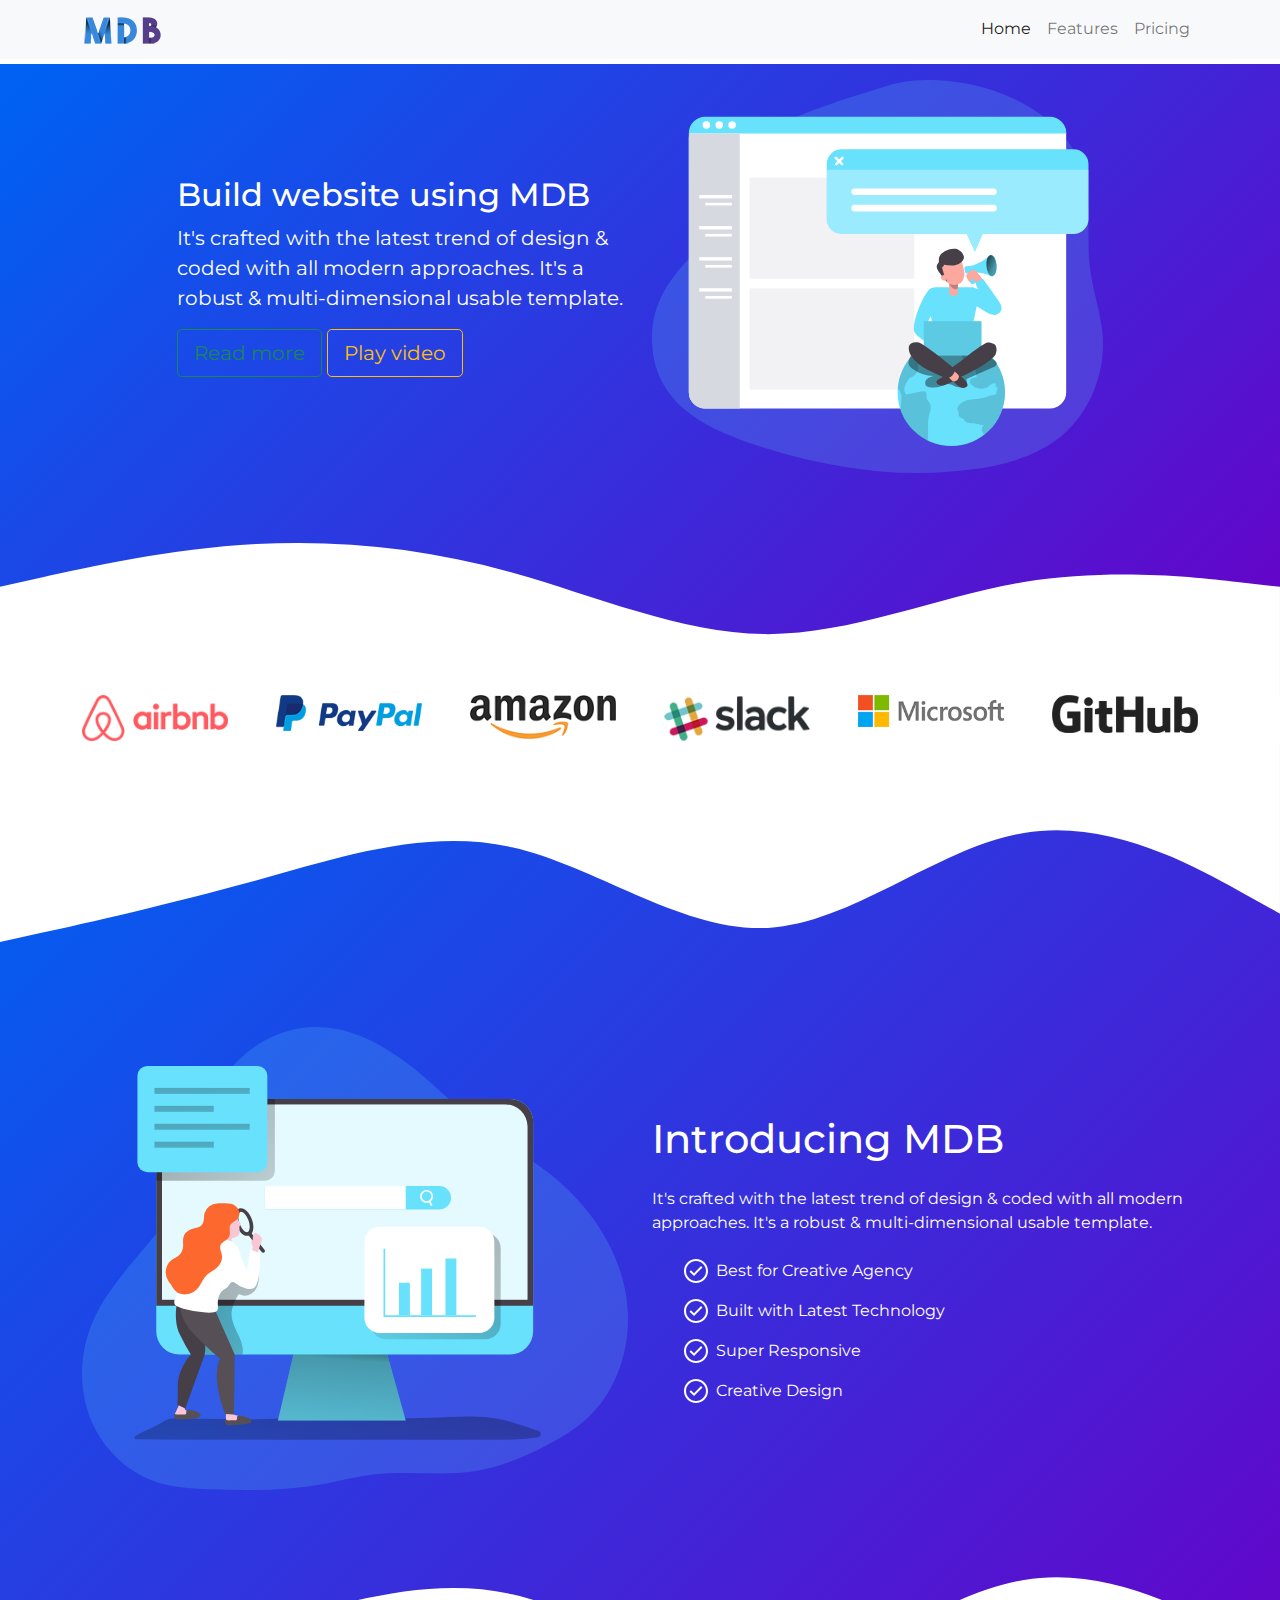
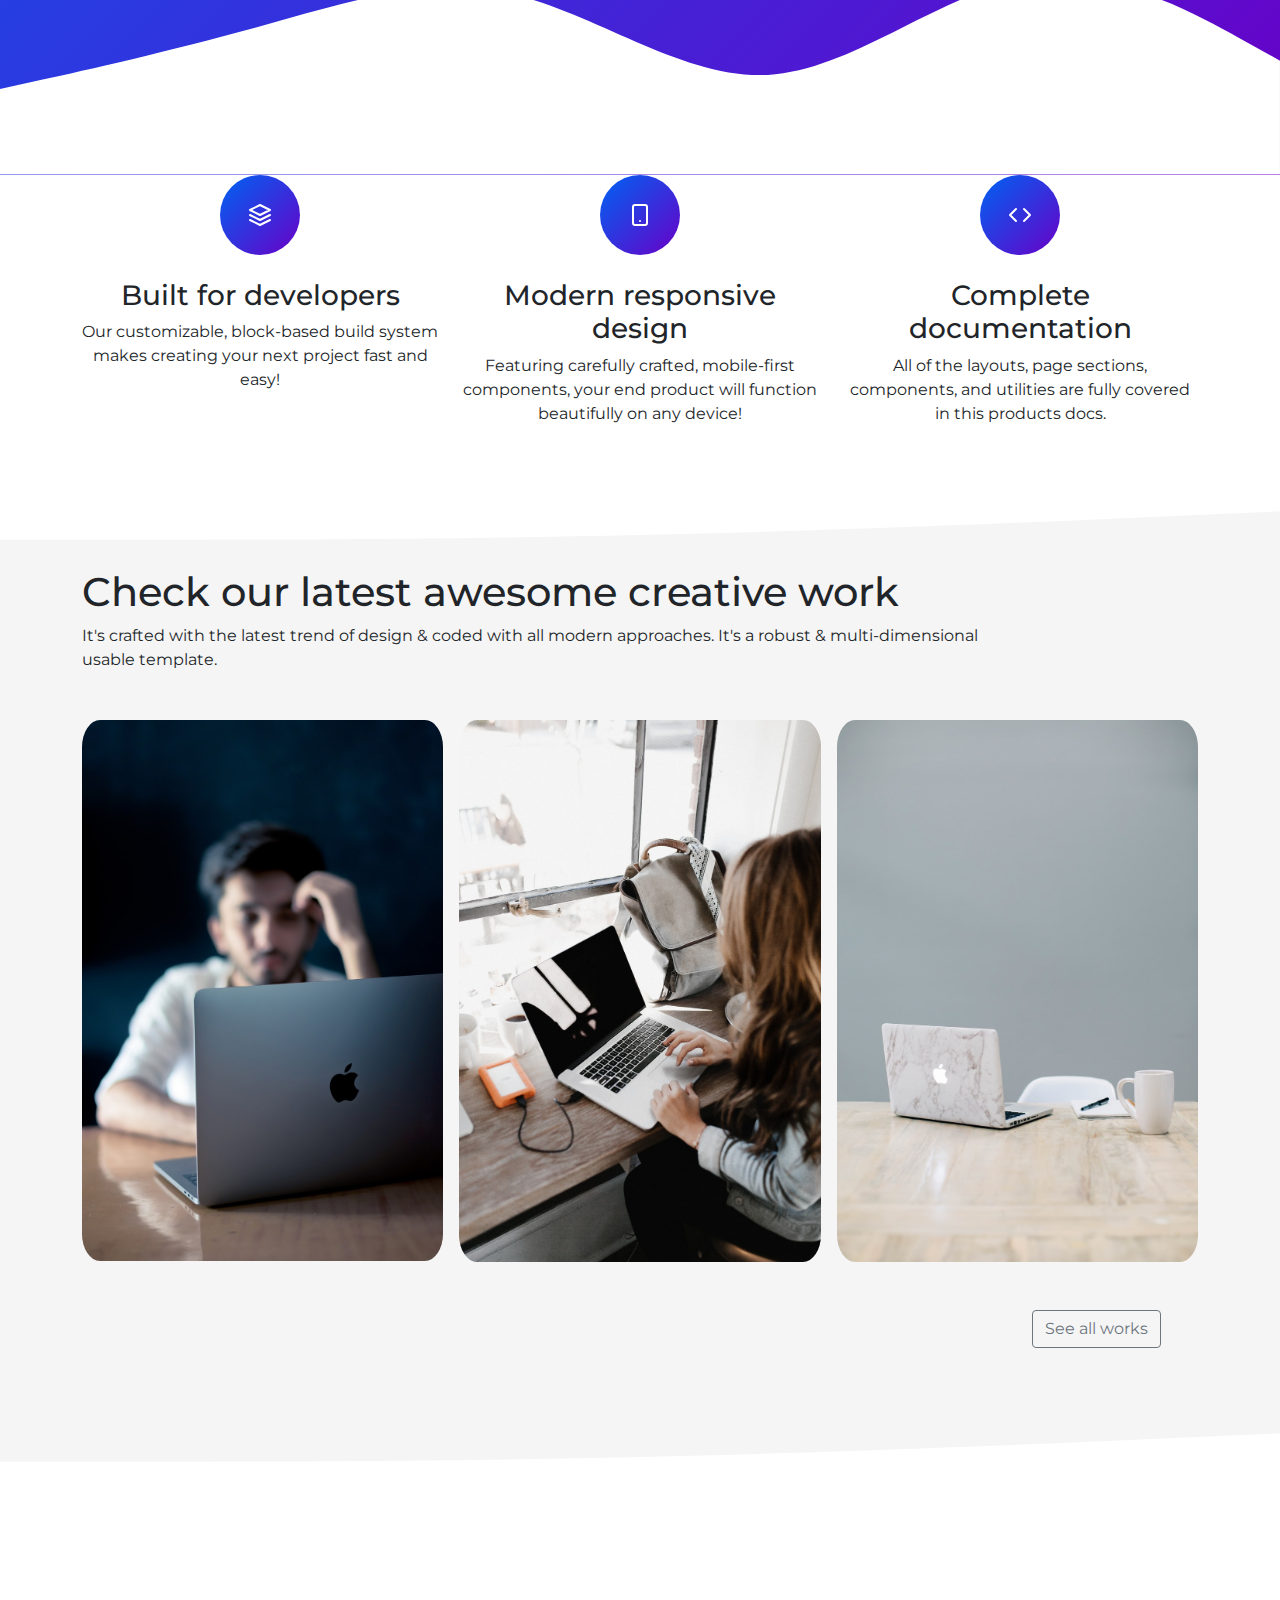
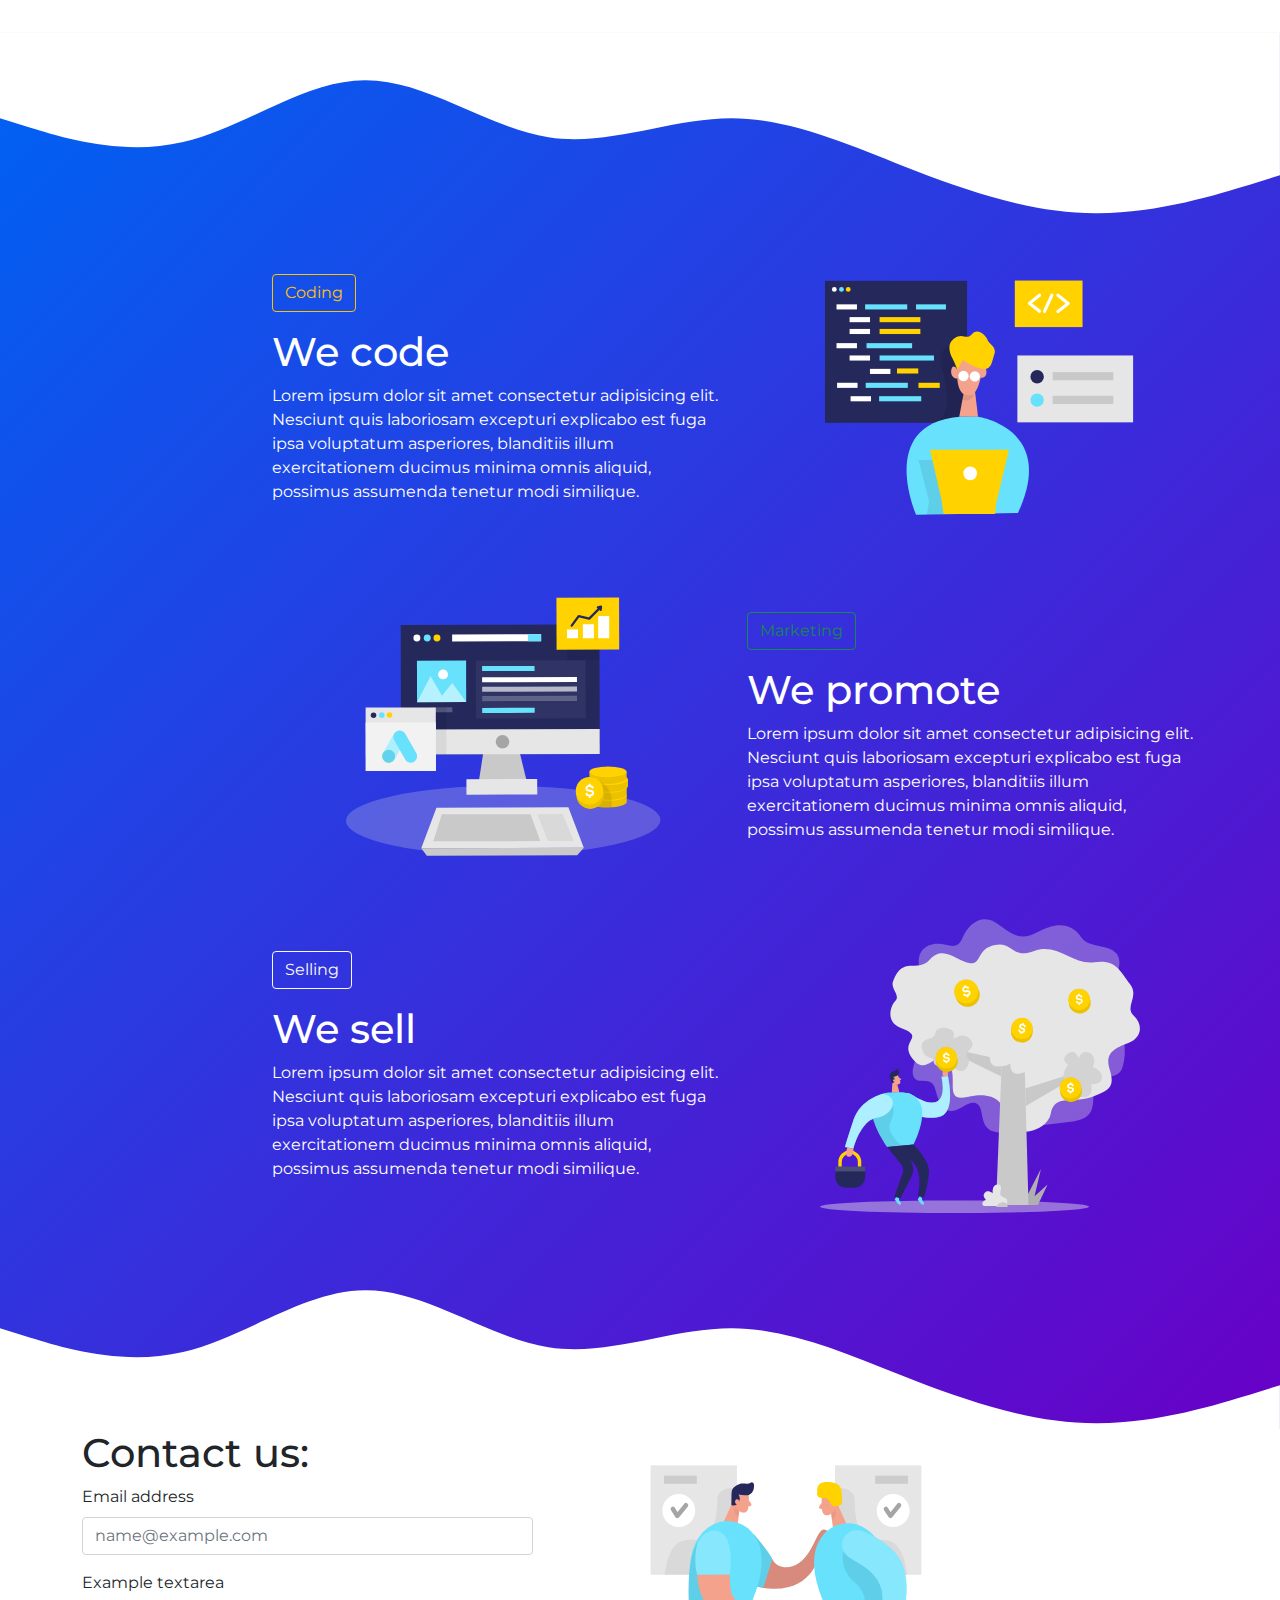
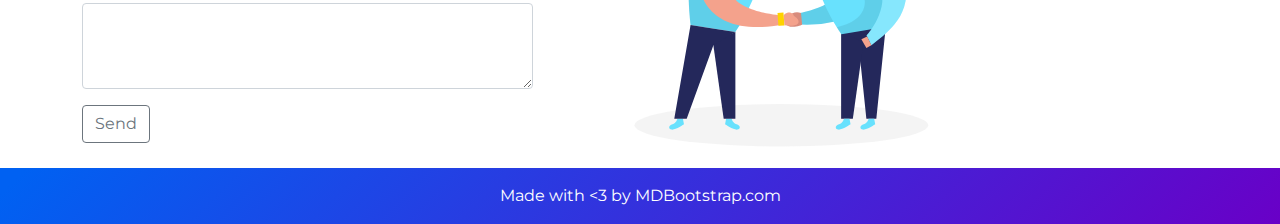
<file: land/index.html>
<!DOCTYPE html>
<html lang="en">
  <head>
    <meta charset="UTF-8" />
    <meta http-equiv="X-UA-Compatible" content="IE=edge" />
    <meta name="viewport" content="width=device-width, initial-scale=1.0" />
    <title>Portfolio</title>
    <link rel="stylesheet" href="css/bootstrap.min.css" />
    <link rel="stylesheet" href="css/style.css" />
    <link rel="preconnect" href="https://fonts.gstatic.com" />
    <link
      href="https://fonts.googleapis.com/css2?family=Montserrat:wght@300&display=swap"
      rel="stylesheet"
    />
  </head>
  <body>
    <nav class="navbar navbar-expand-lg navbar-light bg-light fixed-top">
      <div class="container">
        <a class="navbar-brand" href="#">
          <img src="img/logo.png" alt="" />
        </a>
        <button
          class="navbar-toggler"
          type="button"
          data-bs-toggle="collapse"
          data-bs-target="#navbarNav"
          aria-controls="navbarNav"
          aria-expanded="false"
          aria-label="Toggle navigation"
        >
          <span class="navbar-toggler-icon"></span>
        </button>
        <div
          class="collapse navbar-collapse justify-content-end"
          id="navbarNav"
        >
          <ul class="navbar-nav">
            <li class="nav-item">
              <a class="nav-link active" aria-current="page" href="#">Home</a>
            </li>
            <li class="nav-item">
              <a class="nav-link" href="#">Features</a>
            </li>
            <li class="nav-item">
              <a class="nav-link" href="#">Pricing</a>
            </li>
          </ul>
        </div>
      </div>
    </nav>

    <header class="page-header gradient">
      <div class="container pt-3">
        <div class="row align-items-center justify-content-center">
          <div class="col-md-5">
            <h2>Build website using MDB</h2>
            <p>
              It's crafted with the latest trend of design & coded with all
              modern approaches. It's a robust & multi-dimensional usable
              template.
            </p>
            <button type="button" class="btn btn-outline-success btn-lg">
              Read more
            </button>
            <button type="button" class="btn btn-outline-warning btn-lg">
              Play video
            </button>
          </div>
          <div class="col-md-5">
            <img src="img/email_campaign_monochromatic.svg" alt="Header-img" />
          </div>
        </div>
      </div>
      <svg xmlns="http://www.w3.org/2000/svg" viewBox="0 0 1440 250">
        <path
          fill="#fff"
          fill-opacity="1"
          d="M0,128L48,117.3C96,107,192,85,288,80C384,75,480,85,576,112C672,139,768,181,864,181.3C960,181,1056,139,1152,122.7C1248,107,1344,117,1392,122.7L1440,128L1440,320L1392,320C1344,320,1248,320,1152,320C1056,320,960,320,864,320C768,320,672,320,576,320C480,320,384,320,288,320C192,320,96,320,48,320L0,320Z"
        ></path>
      </svg>
    </header>

    <section>
      <div class="container text-center">
        <div class="row g-5">
          <div class="col-md-2">
            <img src="img/1.png" alt="c1" class="img-fluid" />
          </div>
          <div class="col-md-2">
            <img src="img/2.png" alt="c2" class="img-fluid" />
          </div>
          <div class="col-md-2">
            <img src="img/3.png" alt="c3" class="img-fluid" />
          </div>
          <div class="col-md-2">
            <img src="img/4.png" alt="c4" class="img-fluid" />
          </div>
          <div class="col-md-2">
            <img src="img/5.png" alt="c5" class="img-fluid" />
          </div>
          <div class="col-md-2">
            <img src="img/6.png" alt="c6" class="img-fluid" />
          </div>
        </div>
      </div>
    </section>

    <section class="feature gradient">
      <svg xmlns="http://www.w3.org/2000/svg" viewBox="0 0 1440 320">
        <path
          fill="#fff"
          fill-opacity="1"
          d="M0,224L48,213.3C96,203,192,181,288,154.7C384,128,480,96,576,117.3C672,139,768,213,864,208C960,203,1056,117,1152,101.3C1248,85,1344,139,1392,165.3L1440,192L1440,0L1392,0C1344,0,1248,0,1152,0C1056,0,960,0,864,0C768,0,672,0,576,0C480,0,384,0,288,0C192,0,96,0,48,0L0,0Z"
        ></path>
      </svg>
      <div class="container">
        <div class="row align-items-center">
          <div class="col-md-6">
            <img src="img/seo_monochromatic.svg" alt="" />
          </div>
          <div class="col-md-6">
            <h1 class="my-3">Introducing MDB</h1>
            <p class="my-4">
              It's crafted with the latest trend of design & coded with all
              modern approaches. It's a robust & multi-dimensional usable
              template.
            </p>
            <ul>
              <li>Best for Creative Agency</li>
              <li>Built with Latest Technology</li>
              <li>Super Responsive</li>
              <li>Creative Design</li>
            </ul>
          </div>
        </div>
      </div>
      <svg xmlns="http://www.w3.org/2000/svg" viewBox="0 0 1440 320">
        <path
          fill="#fff"
          fill-opacity="1"
          d="M0,224L48,213.3C96,203,192,181,288,154.7C384,128,480,96,576,117.3C672,139,768,213,864,208C960,203,1056,117,1152,101.3C1248,85,1344,139,1392,165.3L1440,192L1440,320L1392,320C1344,320,1248,320,1152,320C1056,320,960,320,864,320C768,320,672,320,576,320C480,320,384,320,288,320C192,320,96,320,48,320L0,320Z"
        ></path>
      </svg>
    </section>
    <section class="icons">
      <div class="container">
        <div class="row text-center">
          <div class="col-md-4">
            <div class="icon gradient mb-4">
              <svg
                xmlns="http://www.w3.org/2000/svg"
                width="24"
                height="24"
                viewBox="0 0 24 24"
                fill="none"
                stroke="currentColor"
                stroke-width="2"
                stroke-linecap="round"
                stroke-linejoin="round"
                class="feather feather-layers"
              >
                <polygon points="12 2 2 7 12 12 22 7 12 2"></polygon>
                <polyline points="2 17 12 22 22 17"></polyline>
                <polyline points="2 12 12 17 22 12"></polyline>
              </svg>
            </div>
            <h3>Built for developers</h3>
            <p>
              Our customizable, block-based build system makes creating your
              next project fast and easy!
            </p>
          </div>
          <div class="col-md-4">
            <div class="icon gradient mb-4">
              <svg
                xmlns="http://www.w3.org/2000/svg"
                width="24"
                height="24"
                viewBox="0 0 24 24"
                fill="none"
                stroke="currentColor"
                stroke-width="2"
                stroke-linecap="round"
                stroke-linejoin="round"
                class="feather feather-smartphone"
              >
                <rect x="5" y="2" width="14" height="20" rx="2" ry="2"></rect>
                <line x1="12" y1="18" x2="12.01" y2="18"></line>
              </svg>
            </div>
            <h3>Modern responsive design</h3>
            <p class="mb-0">
              Featuring carefully crafted, mobile-first components, your end
              product will function beautifully on any device!
            </p>
          </div>
          <div class="col-md-4">
            <div class="icon gradient mb-4">
              <svg
                xmlns="http://www.w3.org/2000/svg"
                width="24"
                height="24"
                viewBox="0 0 24 24"
                fill="none"
                stroke="currentColor"
                stroke-width="2"
                stroke-linecap="round"
                stroke-linejoin="round"
                class="feather feather-code"
              >
                <polyline points="16 18 22 12 16 6"></polyline>
                <polyline points="8 6 2 12 8 18"></polyline>
              </svg>
            </div>
            <h3>Complete documentation</h3>
            <p class="mb-0">
              All of the layouts, page sections, components, and utilities are
              fully covered in this products docs.
            </p>
          </div>
        </div>
      </div>
    </section>
    <section class="gallery">
      <svg xmlns="http://www.w3.org/2000/svg" viewBox="0 0 1440 160">
        <path
          fill="#fff"
          fill-opacity="1"
          d="M0,128L120,128C240,128,480,128,720,122.7C960,117,1200,107,1320,101.3L1440,96L1440,0L1320,0C1200,0,960,0,720,0C480,0,240,0,120,0L0,0Z"
        ></path>
      </svg>
      <div class="container">
        <div class="row">
          <div class="col-md-10">
            <h1>Check our latest awesome creative work</h1>
            <p>
              It's crafted with the latest trend of design & coded with all
              modern approaches. It's a robust & multi-dimensional usable
              template.
            </p>
          </div>
        </div>
        <div class="row my-3 g-3">
          <div class="col-md-4">
            <img src="img/c1.jpg" alt="Gallery" class="img-fluid" />
          </div>
          <div class="col-md-4">
            <img src="img/c2.jpg" alt="Gallery" class="img-fluid" />
          </div>
          <div class="col-md-4">
            <img src="img/c3.jpg" alt="Gallery" class="img-fluid" />
          </div>
        </div>
        <div class="row mt-5 justify-content-end">
          <div class="col-md-2">
            <button type="button" class="btn btn-outline-secondary">
              See all works
            </button>
          </div>
        </div>
      </div>
      <svg xmlns="http://www.w3.org/2000/svg" viewBox="0 0 1440 320">
        <path
          fill="#fff"
          fill-opacity="1"
          d="M0,128L120,128C240,128,480,128,720,122.7C960,117,1200,107,1320,101.3L1440,96L1440,320L1320,320C1200,320,960,320,720,320C480,320,240,320,120,320L0,320Z"
        ></path>
      </svg>
    </section>
    <section class="services gradient">
        <svg xmlns="http://www.w3.org/2000/svg" viewBox="0 0 1440 220">
            <path
              fill="#fff"
              fill-opacity="1"
              d="M0,96L34.3,106.7C68.6,117,137,139,206,122.7C274.3,107,343,53,411,53.3C480,53,549,107,617,117.3C685.7,128,754,96,823,96C891.4,96,960,128,1029,154.7C1097.1,181,1166,203,1234,202.7C1302.9,203,1371,181,1406,170.7L1440,160L1440,0L1405.7,0C1371.4,0,1303,0,1234,0C1165.7,0,1097,0,1029,0C960,0,891,0,823,0C754.3,0,686,0,617,0C548.6,0,480,0,411,0C342.9,0,274,0,206,0C137.1,0,69,0,34,0L0,0Z"
            ></path>
          </svg>
      <div class="container">
        <div class="row align-items-center justify-content-end">
          <div class="col-md-5">
            <button type="button" class="btn btn-outline-warning mb-3">
                Coding
              </button>
            <h1>We code</h1>
            <p>
              Lorem ipsum dolor sit amet consectetur adipisicing elit. Nesciunt
              quis laboriosam excepturi explicabo est fuga ipsa voluptatum
              asperiores, blanditiis illum exercitationem ducimus minima omnis
              aliquid, possimus assumenda tenetur modi similique.
            </p>
          </div>
          <div class="col-md-5"><img src="img/coding_.svg" alt="" /></div>
          <div class="col-md-5"><img src="img/marketing.svg" alt="" /></div>
          <div class="col-md-5">
            <button type="button " class="btn btn-outline-success mb-3">
                Marketing
              </button>
            <h1>We promote</h1>
            <p>
              Lorem ipsum dolor sit amet consectetur adipisicing elit. Nesciunt
              quis laboriosam excepturi explicabo est fuga ipsa voluptatum
              asperiores, blanditiis illum exercitationem ducimus minima omnis
              aliquid, possimus assumenda tenetur modi similique.
            </p>
          </div>
          <div class="col-md-5">
            <button type="button" class="btn btn-outline-light mb-3">
                Selling
              </button>
            <h1>We sell</h1>
            <p>
              Lorem ipsum dolor sit amet consectetur adipisicing elit. Nesciunt
              quis laboriosam excepturi explicabo est fuga ipsa voluptatum
              asperiores, blanditiis illum exercitationem ducimus minima omnis
              aliquid, possimus assumenda tenetur modi similique.
            </p>
          </div>
          <div class="col-md-5"><img src="img/revenue_.svg" alt="" /></div>
        </div>
      </div>
      <svg xmlns="http://www.w3.org/2000/svg" viewBox="0 0 1440 210">
        <path
          fill="#fff"
          fill-opacity="1"
          d="M0,96L34.3,106.7C68.6,117,137,139,206,122.7C274.3,107,343,53,411,53.3C480,53,549,107,617,117.3C685.7,128,754,96,823,96C891.4,96,960,128,1029,154.7C1097.1,181,1166,203,1234,202.7C1302.9,203,1371,181,1406,170.7L1440,160L1440,320L1405.7,320C1371.4,320,1303,320,1234,320C1165.7,320,1097,320,1029,320C960,320,891,320,823,320C754.3,320,686,320,617,320C548.6,320,480,320,411,320C342.9,320,274,320,206,320C137.1,320,69,320,34,320L0,320Z"
        ></path>
      </svg>
    </section>
    <section class="contact">
        <div class="container">
            <div class="row">
                <div class="col-md-5">
                    <h1>Contact us:</h1>
                    <div class="mb-3">
                        <label for="exampleFormControlInput1" class="form-label">Email address</label>
                        <input type="email" class="form-control" id="exampleFormControlInput1" placeholder="name@example.com">
                      </div>
                      <div class="mb-3">
                        <label for="exampleFormControlTextarea1" class="form-label">Example textarea</label>
                        <textarea class="form-control" id="exampleFormControlTextarea1" rows="3"></textarea>                        
                      </div>
                      <button type="button" class="btn btn-outline-secondary">Send</button>
                </div>
                <div class="col-md-5">
                    <img src="img/handshake.svg" alt="hand">
                </div>
            </div>
        </div>
    </section>
    <footer class="gradient">
        <div class="container-fluid text-center">
            <span>Made with <3 by <a href="https://mdbootstrap.com">MDBootstrap.com</a></span>
        </div>
    </footer>

    <script src="js/bootstrap.min.js"></script>
  </body>
</html>
</file>
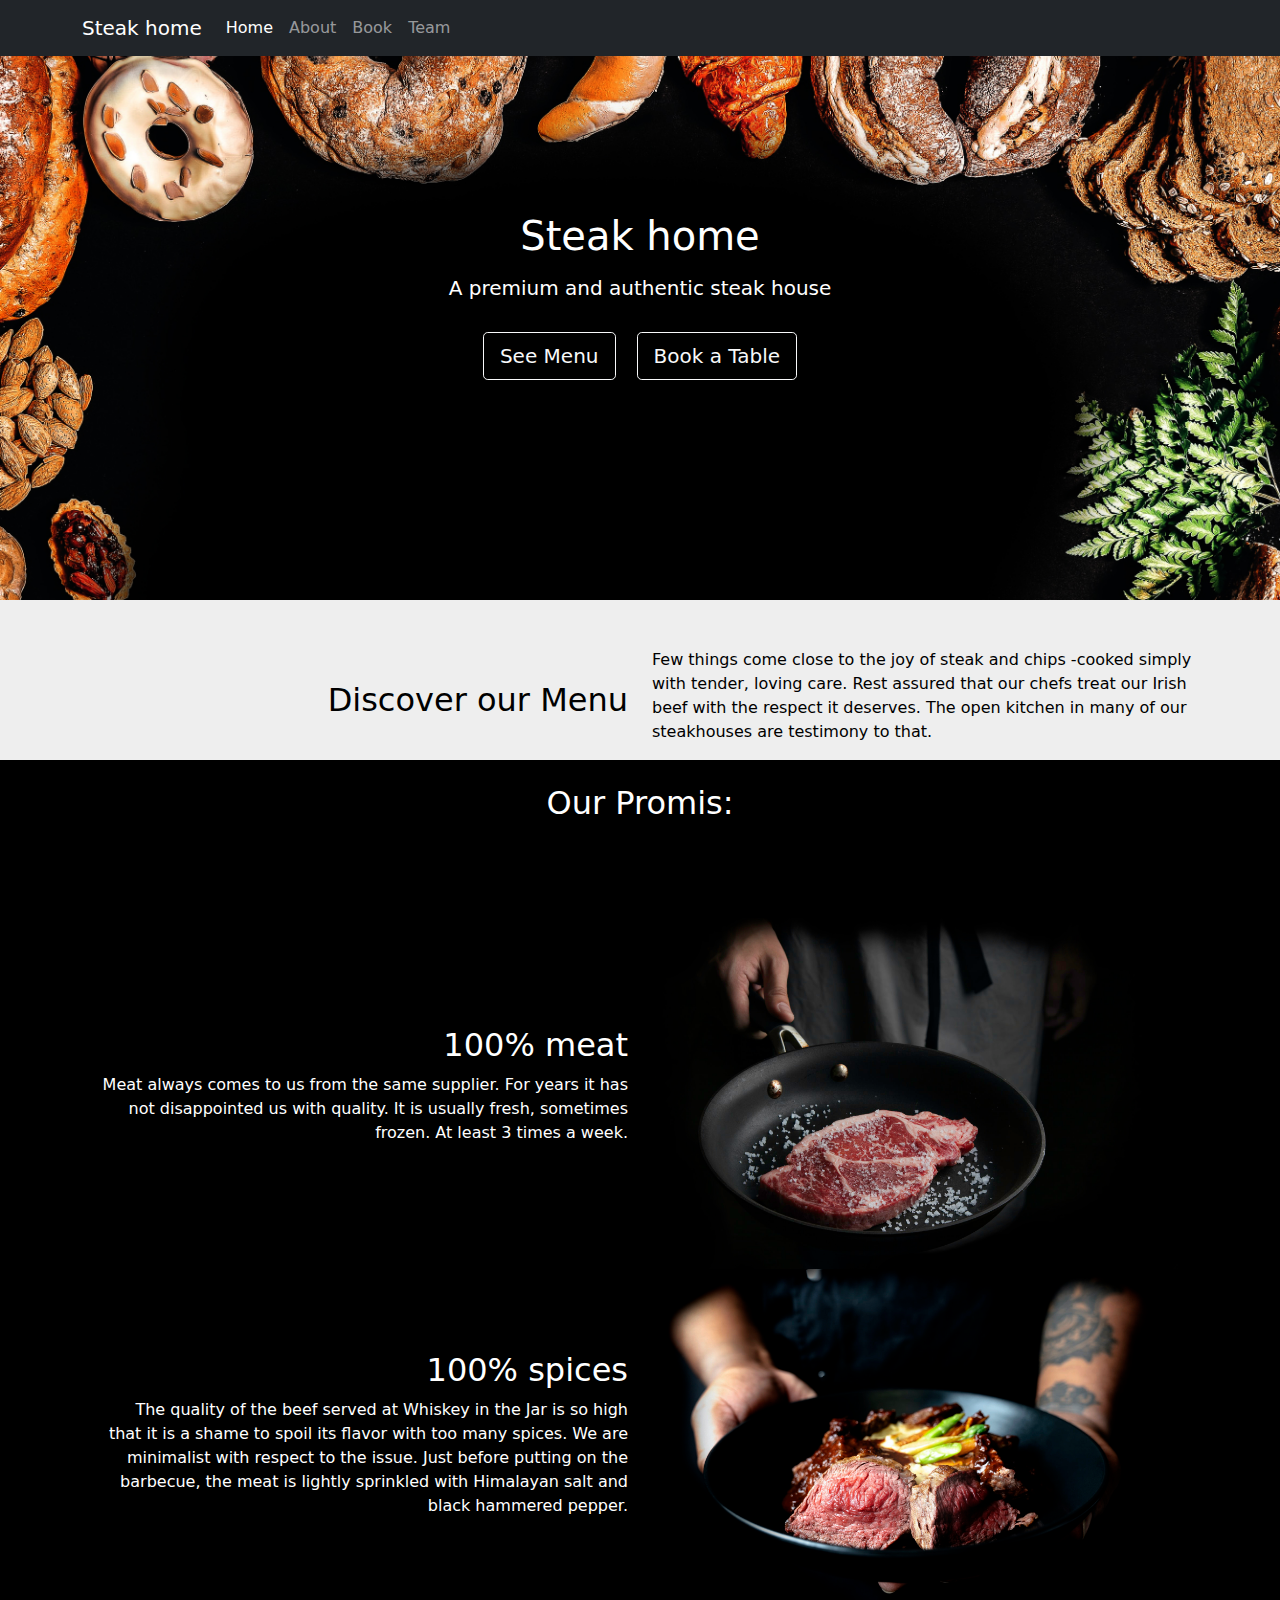
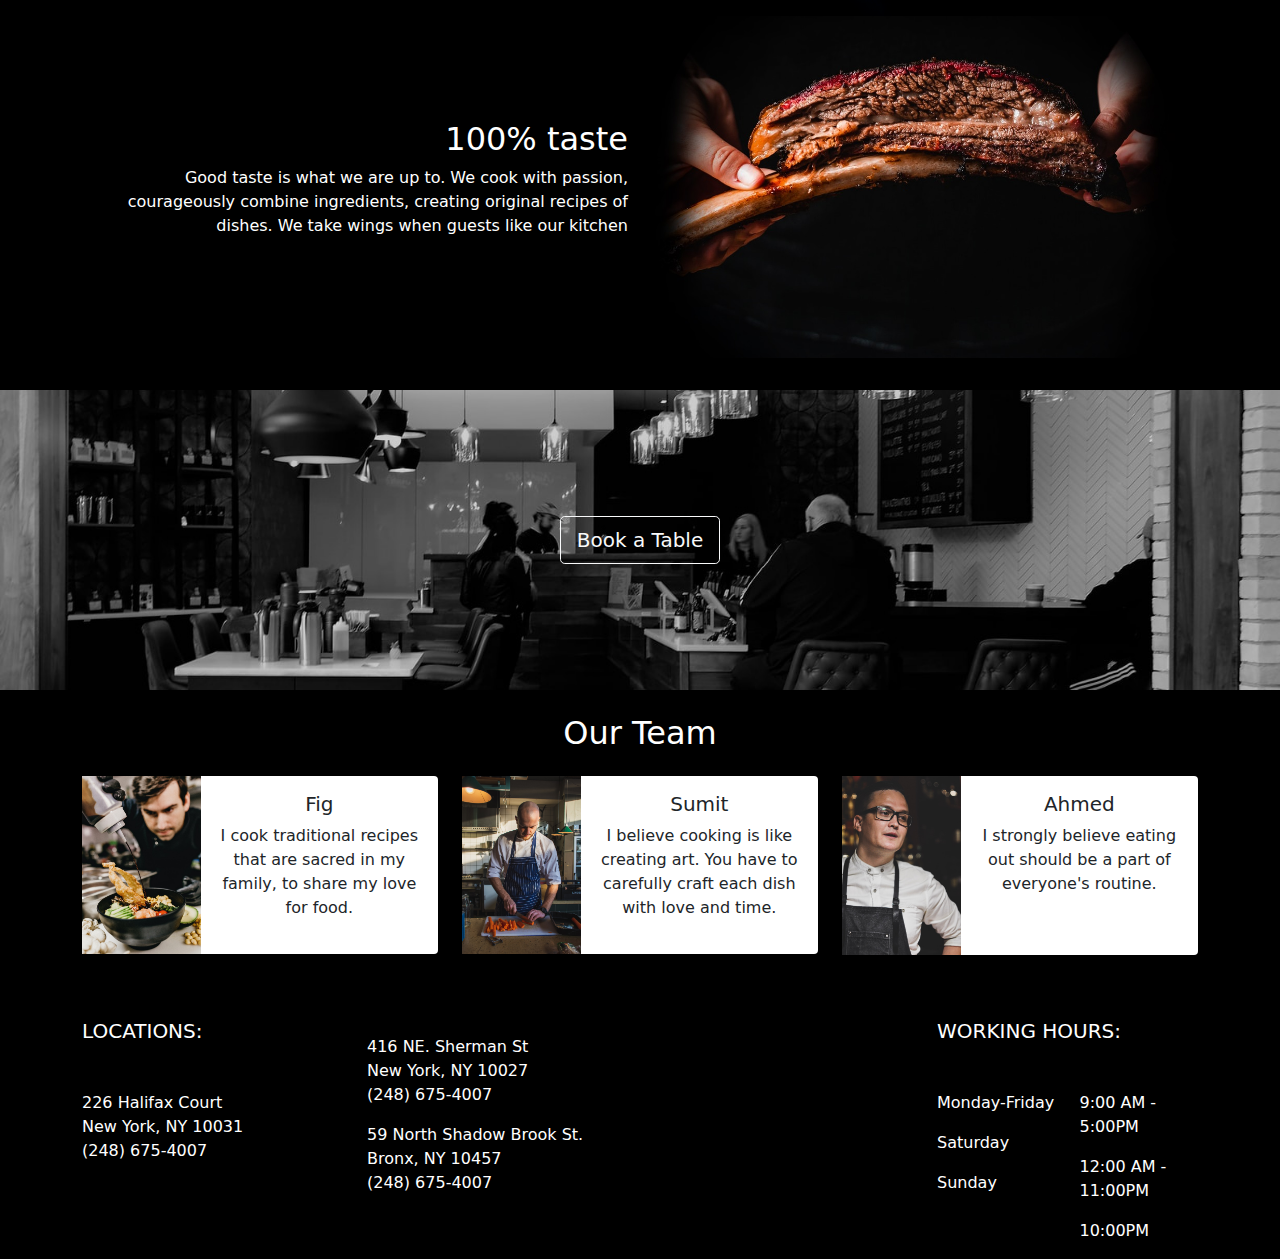
<file: land2/index.html>
<!DOCTYPE html>
<html lang="en">

<head>
    <meta charset="UTF-8">
    <meta http-equiv="X-UA-Compatible" content="IE=edge">
    <meta name="viewport" content="width=device-width, initial-scale=1.0">
    <title>Steak home</title>
    <link rel="stylesheet" href="css/bootstrap.min.css">
    <link rel="stylesheet" href="css/style.css">
</head>

<body>
    <header>
        <nav class="navbar navbar-expand-lg navbar-dark bg-dark fixed-top">
            <div class="container">
                <a class="navbar-brand" href="#">Steak home</a>
                <button class="navbar-toggler" type="button" data-bs-toggle="collapse"
                    data-bs-target="#navbarNavAltMarkup" aria-controls="navbarNavAltMarkup" aria-expanded="false"
                    aria-label="Toggle navigation">
                    <span class="navbar-toggler-icon"></span>
                </button>
                <div class="collapse navbar-collapse" id="navbarNavAltMarkup">
                    <div class="navbar-nav">
                        <a class="nav-link active" aria-current="page" href="#divider">Home</a>
                        <a class="nav-link" href="#About">About</a>
                        <a class="nav-link" href="#Book">Book</a>
                        <a class="nav-link " href="#Team" tabindex="-1" aria-disabled="false">Team</a>
                    </div>
                </div>
            </div>
        </nav>
        <div id="intro-example" class="p-5 text-center bg-image">
            <div class="d-flex justify-content-center align-items-center h-100">
                <div class="text-white">
                    <h1 class="mb-3">Steak home</h1>
                    <h5 class="mb-4">A premium and authentic steak house</h5>
                    <a class="btn btn-outline-light btn-lg m-2" href="https://www.youtube.com/watch?v=c9B4TPnak1A"
                        role="button" rel="nofollow" target="_blank">See Menu</a>
                    <a class="btn btn-outline-light btn-lg m-2" href="https://mdbootstrap.com/docs/standard/"
                        target="_blank" role="button">Book a Table</a>
                </div>
            </div>
        </div>
        </div>
    </header>
    <main>
        <section id="divider">
            <div class="container pt-5">
                <div class="row justify-content-center align-items-center">
                    <div class="col-md-6 text-end ">
                        <h2>Discover our Menu</h2>
                    </div>
                    <div class="col-md-6">
                        <p>
                            Few things come close to the joy of steak and chips -cooked
                            simply with tender, loving care. Rest assured that our chefs
                            treat our Irish beef with the respect it deserves. The open
                            kitchen in many of our steakhouses are testimony to that.
                        </p>
                    </div>
                </div>
            </div>
        </section>
        <section id="About">
            <h2 class="text-center my-4">Our Promis:</h2>
            <div class="container pt-5">
                <div class="row justify-content-center align-items-center my-2 mx-2 pt-3">
                    <div class="col-md-6 text-end">
                        <h2>100% meat</h2>
                        <p>
                            Meat always comes to us from the same supplier. For years it has
                            not disappointed us with quality. It is usually fresh, sometimes
                            frozen. At least 3 times a week.
                        </p>
                    </div>
                    <div class="col-md-6"> <img src="img/1.jpg" alt="meat" class="img-fluid"></div>
                    <div class="col-md-6 text-end">
                        <h2>100% spices</h2>
                        <p>
                            The quality of the beef served at Whiskey in the Jar is so high
                            that it is a shame to spoil its flavor with too many spices. We
                            are minimalist with respect to the issue. Just before putting on
                            the barbecue, the meat is lightly sprinkled with Himalayan salt
                            and black hammered pepper.
                        </p>
                    </div>
                    <div class="col-md-6"> <img src="img/2.jpg" alt="meat" class="img-fluid"></div>
                    <div class="col-md-6 text-end">
                        <h2>100% taste</h2>
                        <p>
                            Good taste is what we are up to. We cook with passion,
                            courageously combine ingredients, creating original recipes of
                            dishes. We take wings when guests like our kitchen
                        </p>
                    </div>
                    <div class="col-md-6"> <img src="img/3.jpg" alt="meat" class="img-fluid"></div>
                </div>
            </div>
        </section>
        <section id="Book">
            <div class="container-fluid pt-4">
                <div class="row justify-content-center align-items-center">
                    <div id="book" class="p-5 text-center bg-image">
                        <div class="d-flex justify-content-center align-items-center h-100">
                            <div class="text-white">
                                <a class="btn btn-outline-light btn-lg m-2"
                                    href="https://mdbootstrap.com/docs/standard/" target="_blank" role="button">Book a
                                    Table</a>
                            </div>
                        </div>
                    </div>
                </div>
            </div>
        </section>
        <section id="Team">
            <h2 class="text-center my-4">Our Team</h2>
            <div class="container">
                <div class="row justify-content-center align-items-center">
                    <div class="col-md-4">
                        <div class="card mb-3" style="max-width: 540px;">
                            <div class="row g-0">
                                <div class="col-md-4">
                                    <img src="img/t1.jpg" alt="fig" class="img-fluid">
                                </div>
                                <div class="col-md-8">
                                    <div class="card-body text-dark text-center">
                                        <h5 class="card-title ">Fig</h5>
                                        <p class="card-text ">I cook traditional recipes that are sacred in my family,
                                            to share my love for food.</p>
                                    </div>
                                </div>
                            </div>
                        </div>
                    </div>
                    <div class="col-md-4">
                        <div class="card mb-3" style="max-width: 540px;">
                            <div class="row g-0">
                                <div class="col-md-4">
                                    <img src="img/t2.jpg" alt="Sumit" class="img-fluid">
                                </div>
                                <div class="col-md-8">
                                    <div class="card-body text-dark text-center">
                                        <h5 class="card-title">Sumit</h5>
                                        <p class="card-text">
                                            I believe cooking is like creating art. You have to
                                            carefully craft each dish with love and time.
                                        </p>
                                    </div>
                                </div>
                            </div>
                        </div>
                    </div>
                    <div class="col-md-4">
                        <div class="card mb-3" style="max-width: 540px;">
                            <div class="row g-0">
                                <div class="col-md-4">
                                    <img src="img/t3.jpg" alt="Ahmed" class="img-fluid">
                                </div>
                                <div class="col-md-8">
                                    <div class="card-body text-dark text-center">
                                        <h5 class="card-title">Ahmed</h5>
                                        <p class="card-text">
                                            I strongly believe eating out should be a part of
                                            everyone's routine.
                                        </p>
                                    </div>
                                </div>
                            </div>
                        </div>
                    </div>
                </div>
            </div>
        </section>
    </main>
    <footer class="pt-5">
        <div class="container">
            <div class="row">
                <div class="col-lg-3 col-md-6 mb-4 mb-md-0">
                    <h5 class="text-uppercase mb-5">Locations:</h5>

                    <p>
                        226 Halifax Court<br />
                        New York, NY 10031
                        <br />
                        (248) 675-4007
                    </p>
                </div>
                <div class="col-lg-3 col-md-6 mb-4 mb-md-0">
                    <p class="mt-3">
                        416 NE. Sherman St<br />
                        New York, NY 10027

                        <br />
                        (248) 675-4007
                    </p>
                    <p>
                        59 North Shadow Brook St.
                        <br />
                        Bronx, NY 10457

                        <br />
                        (248) 675-4007
                    </p>
                </div>
                <div class="col-lg-3 col-md-6 mb-4 mb-md-0"></div>
                <div class="col-lg-3 col-md-6 mb-4 mb-md-0">
                    <h5 class="text-uppercase mb-5">Working hours:</h5>
                    <div class="row">
                        <div class="col-6">
                            <p>Monday-Friday</p>
                            <p>Saturday</p>
                            <p>Sunday</p>
                        </div>
                        <div class="col-6">
                            <p>9:00 AM - 5:00PM</p>
                            <p>12:00 AM - 11:00PM</p>
                            <p>10:00PM</p>
                        </div>
                    </div>
                </div>
            </div>
        </div>
    </footer>

    <script src="js/bootstrap.min.js"></script>
</body>

</html>
</file>
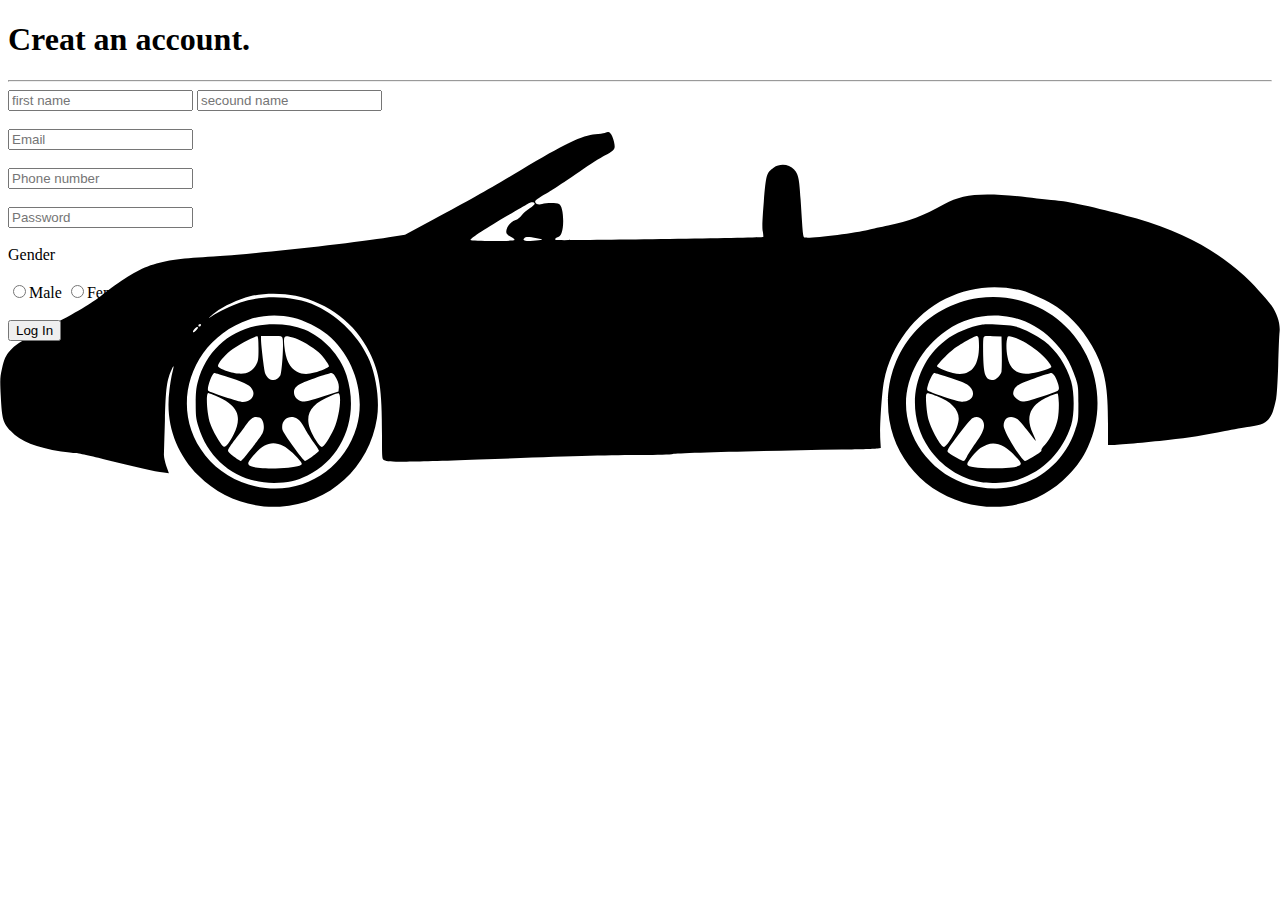
<file: cars/c2.html>
<!DOCTYPE html>
<html>

<head>
	<title>Log In</title>
	<link rel="stylesheet" type="text/css" href="./css/c2.css">

</head>

<body>

	<h1>Creat an account.</h1>
	<hr>
	<input type="text" name="f" placeholder="first name" required> <input type="text" name="f"
		placeholder="secound name" required> <br><br>
	<input type="text" name="e" placeholder="Email" required><br><br>
	<input type="text" name="p" placeholder="Phone number" required><br><br>
	<input type="Password" name="p" placeholder="Password" required><br><br>
	Gender<br><br>
	<input type="radio" name="g" value="Male">Male
	<input type="radio" name="g" value="Female">Female<br><br>
	<input type="button" name="b" value="Log In">
	</div>

</body>

</html>
</file>
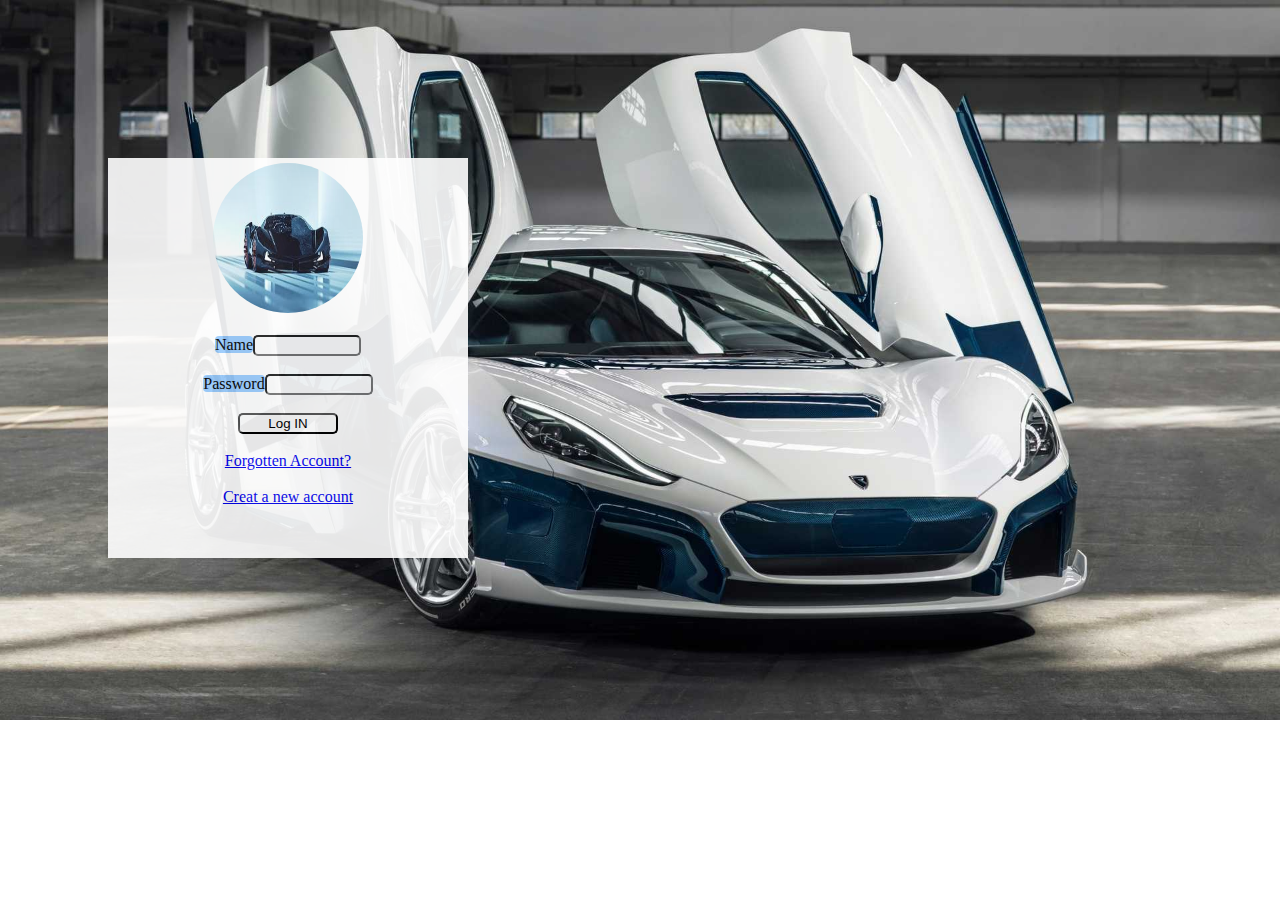
<file: cars/car.html>
<!DOCTYPE html>
<html lang="en">
<head>
	<title>Cars</title>
	<link rel="stylesheet" href="./css/car.css">
</head>
<body>
	<div>
	<img src="./images/car.jpg" alt="My car"><br><br>
	<span>Name</span><input type="text" name="name"><br><br>
	<span>Password</span><input type="Password" name="pass"><br><br>
	<input type="button" value="Log IN"><br><br>
	<a href="car1.html"> Forgotten Account?</a><br><br>
	<a href="c2.html"> Creat a new account</a>
</div>
</body>
</html>
</file>
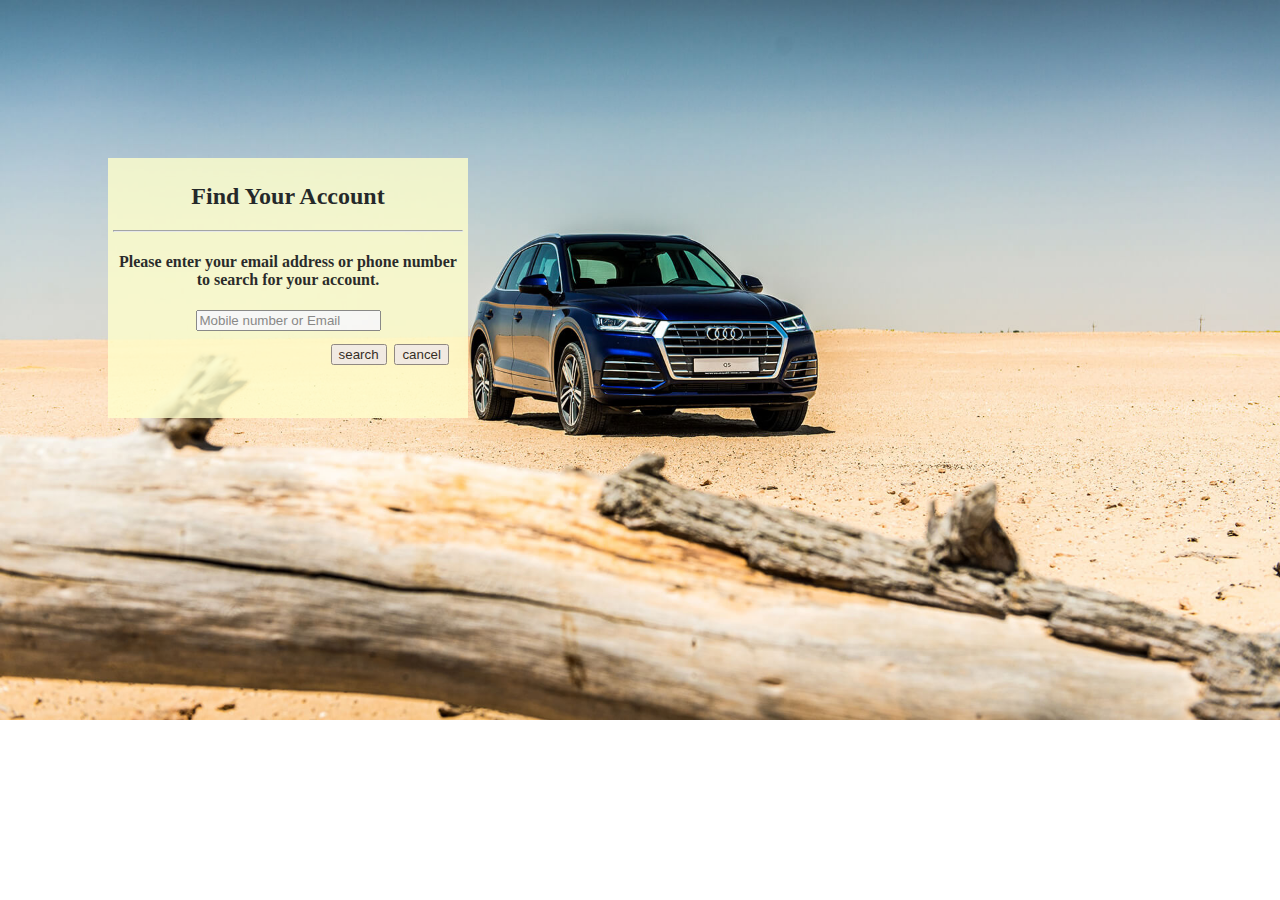
<file: cars/car1.html>
<!DOCTYPE html>
<html>
<head>
	<title>Forget password</title>
	<link rel="stylesheet" type="text/css" href="./css/car1.css">
</head>
<body>
	<div>
	<h2>Find Your Account</h2>
	<hr>
	<h4>Please enter your email address or phone number to search for your account.</h4>
	<input type="text" name="email" placeholder="Mobile number or Email" required>
	<pre>
		          <input type="button" value="search"  color=@blue@> <input type="button" value="cancel">
	</pre>
</div>
</body>
</html>
</file>
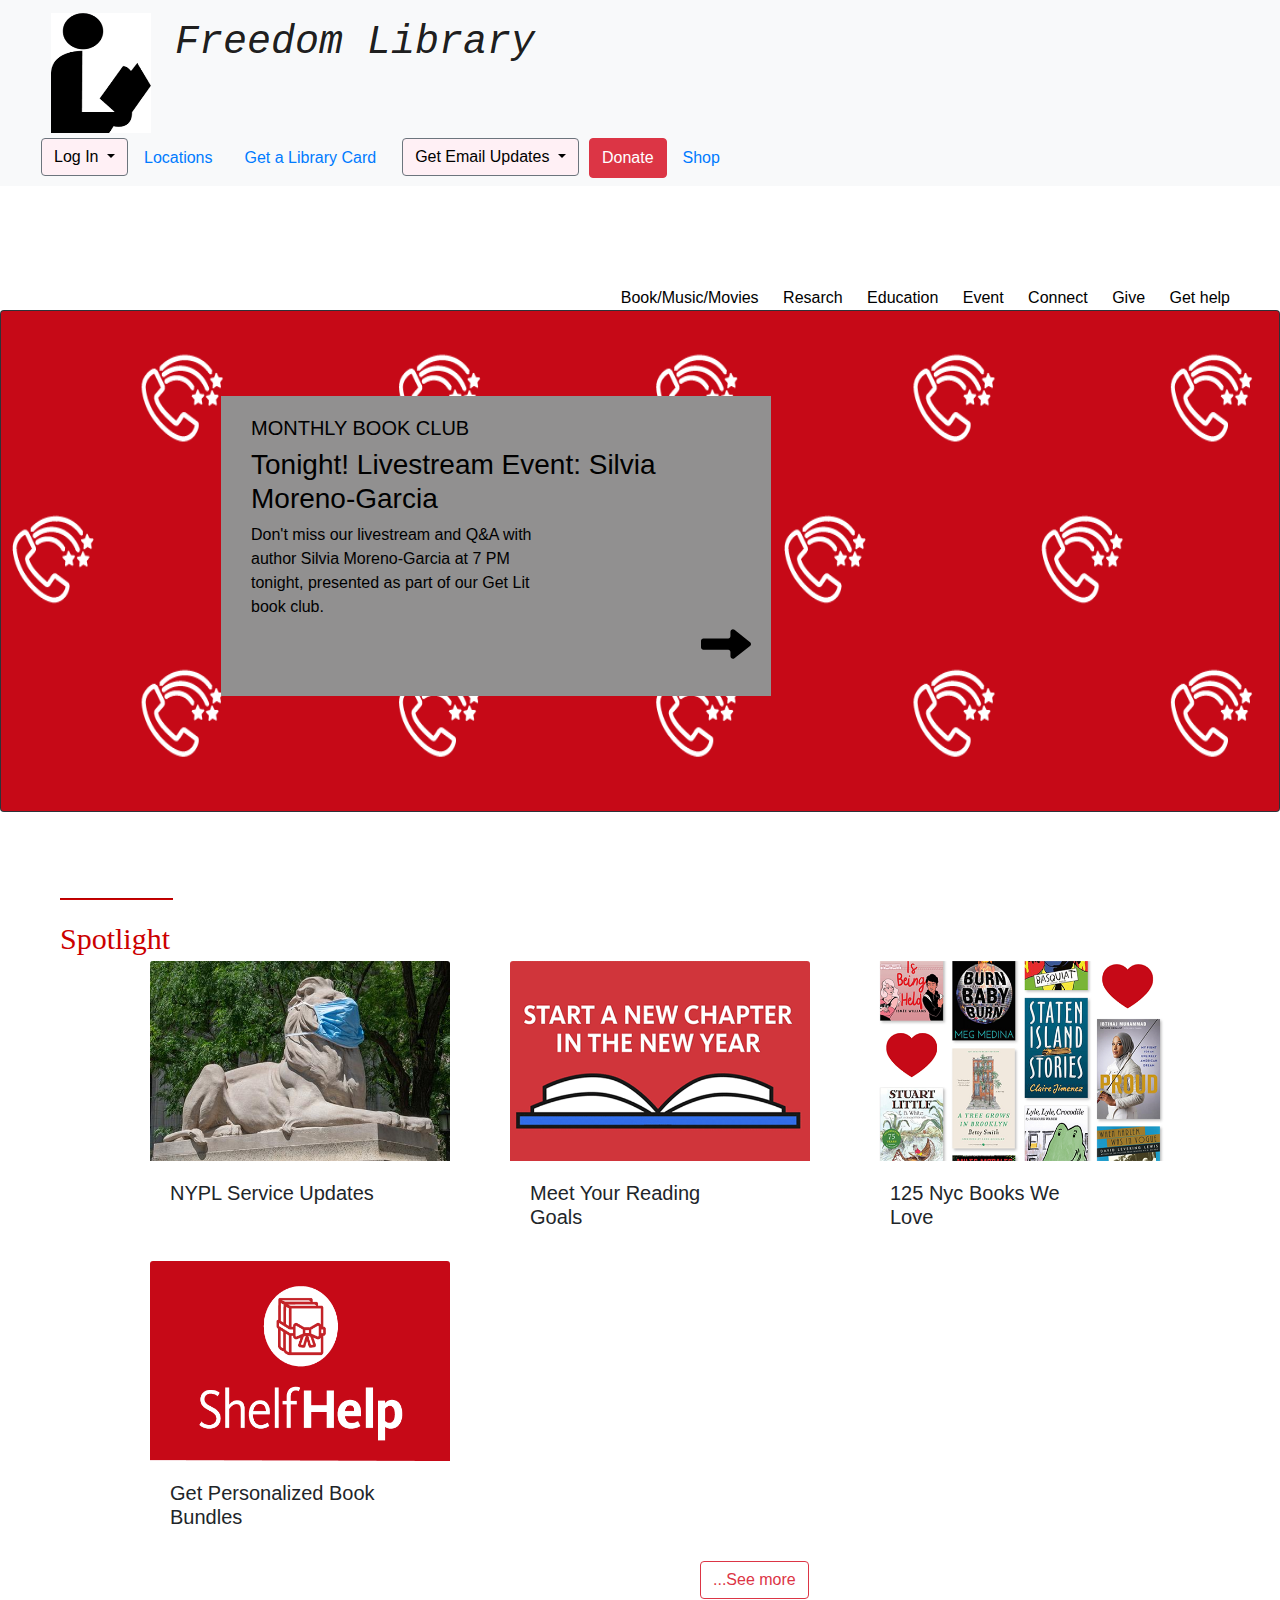
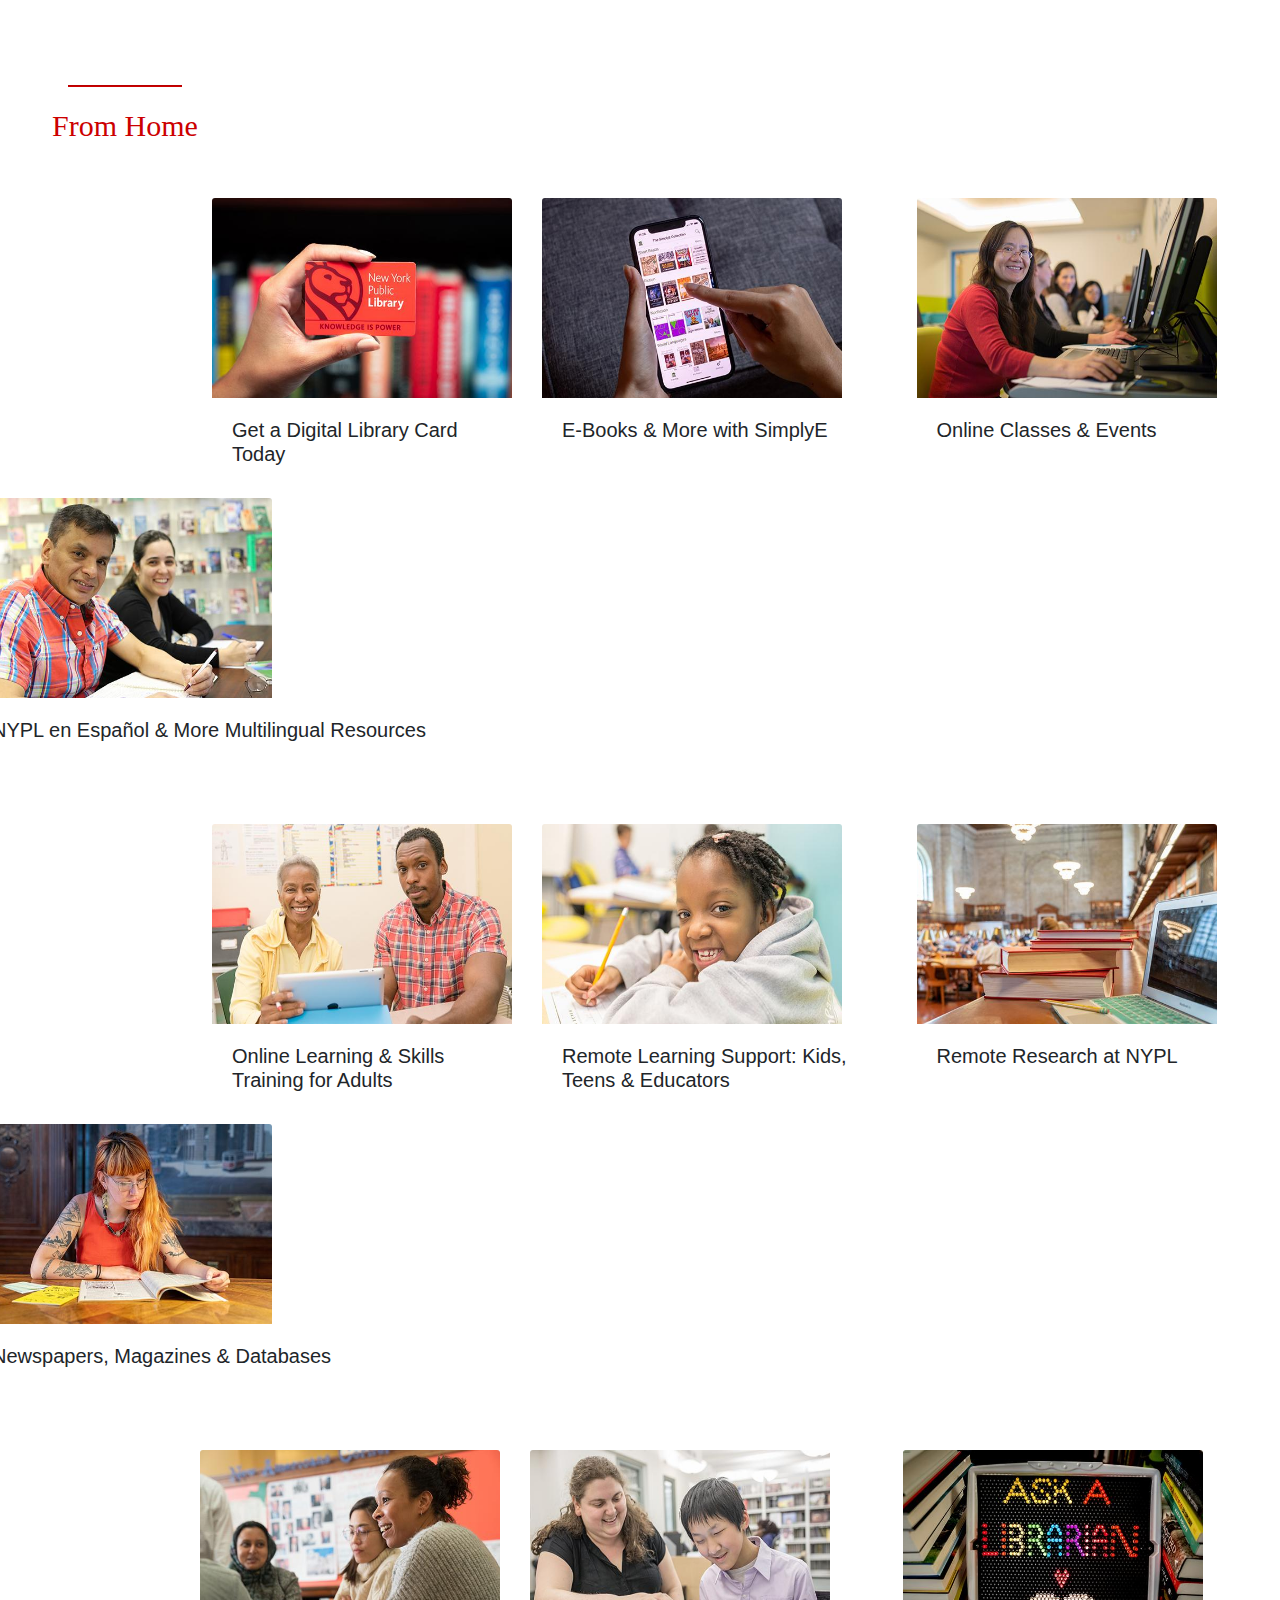
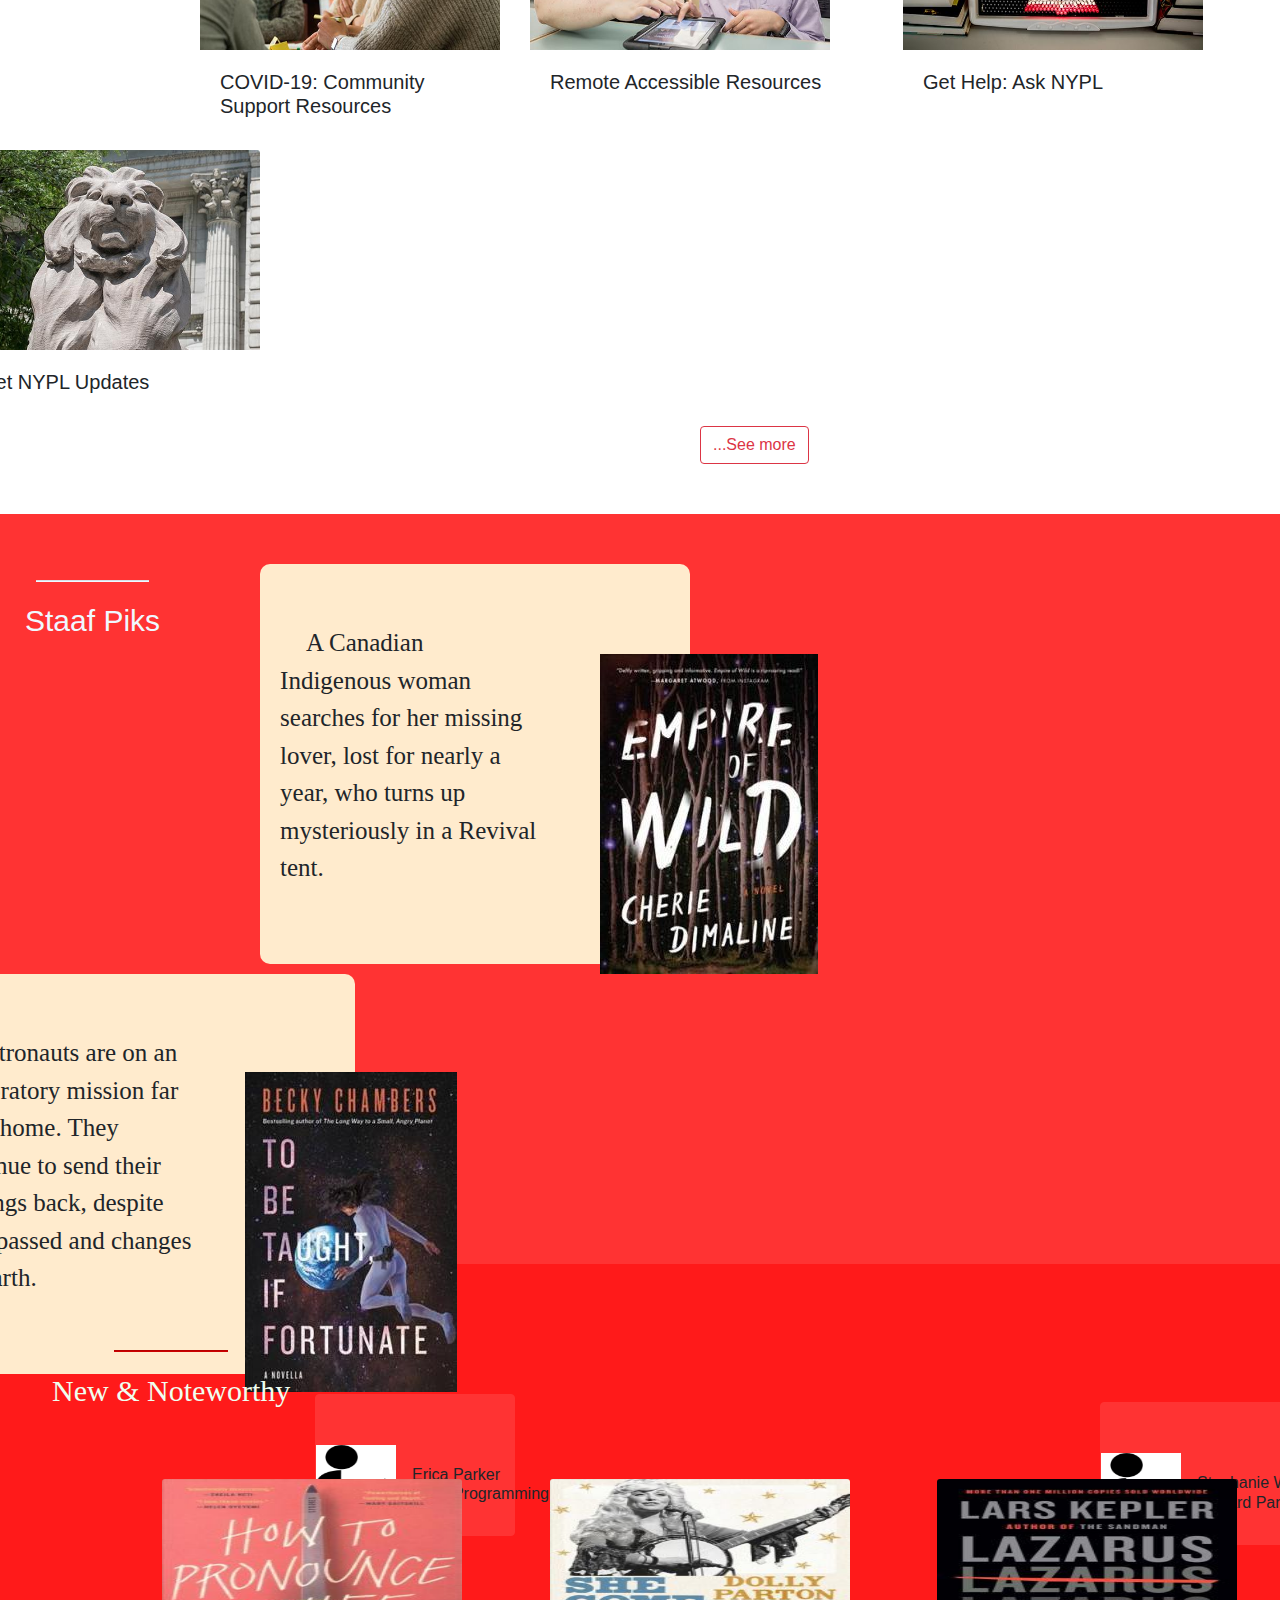
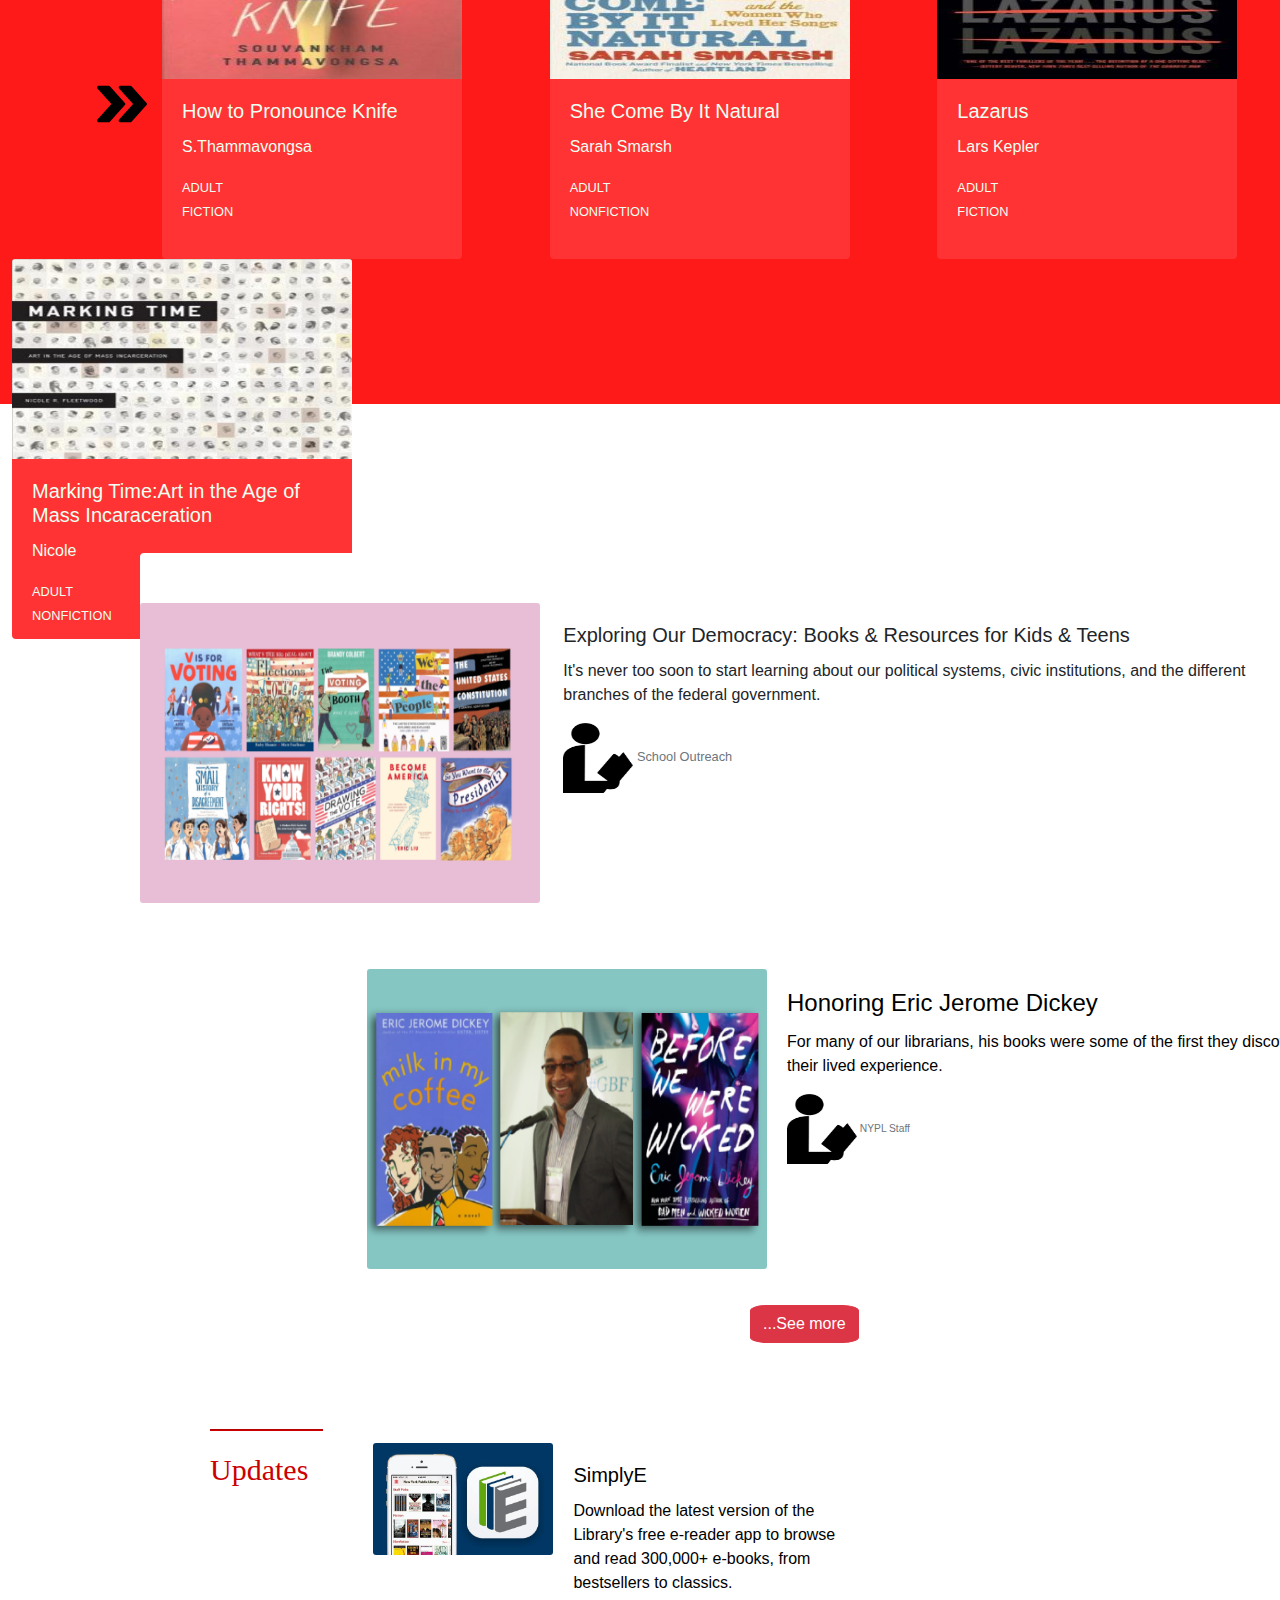
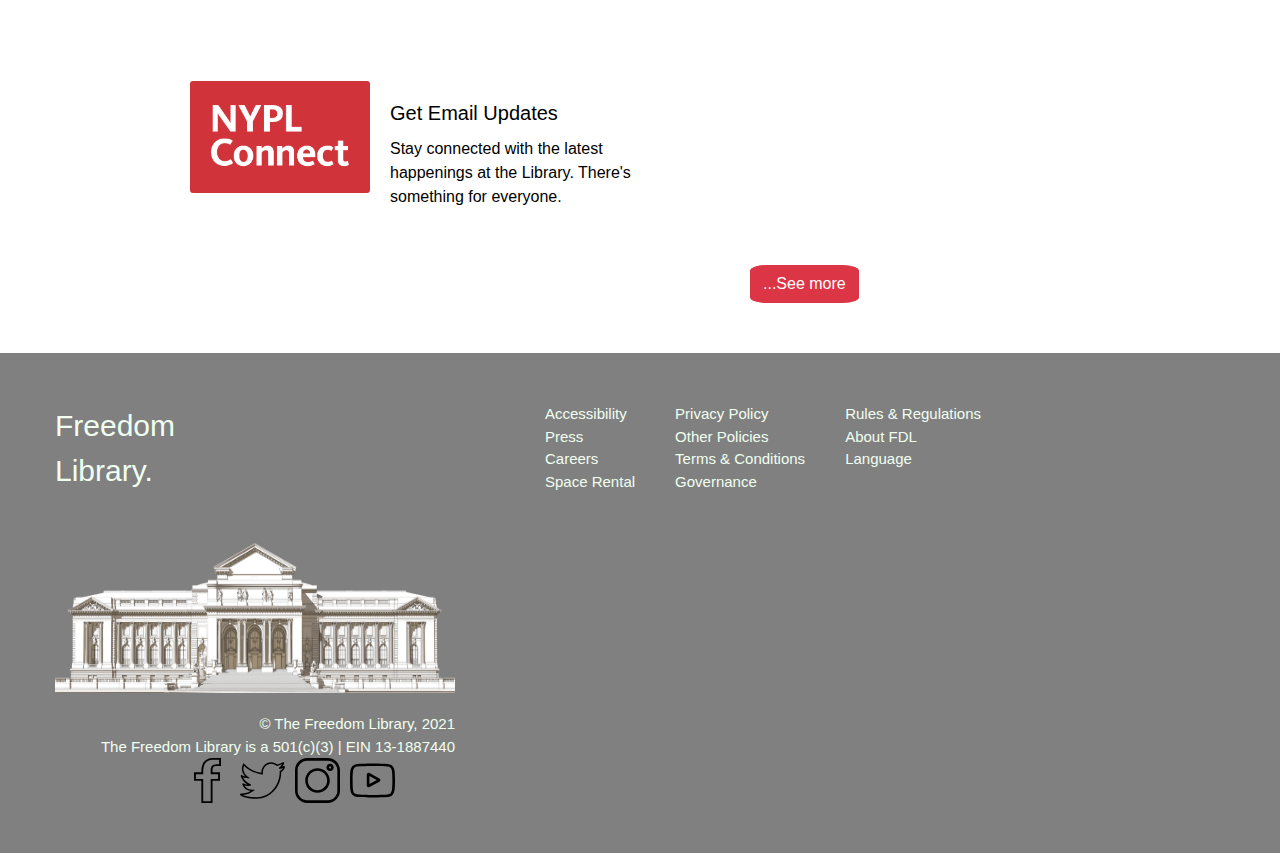
<file: library/li.html>
<!DOCTYPE html>
<html>

<head>
    <title>The Freedom library.</title>
    <meta charset="UTF-8">
    <link rel="stylesheet" href="style.css">
    <link rel="stylesheet" href="li.css">
</head>

<body>
    <section>
        <nav class="navbar navbar-light bg-light">
            <div class="container-fluid">
                <a class="navbar-brand" href="#">
                    <img src="logo2.png" alt="" width="100" height="120" class="d-inline-block align-top">
                    Freedom Library
                </a>
                <ul class="nav justify-content-center">
                    <div class="dropdown">
                        <a class="btn btn-secondary dropdown-toggle" href="#" role="button" id="dropdownMenuLink"
                            data-bs-toggle="dropdown" aria-expanded="false">
                            Log In
                        </a>
                        <ul class="dropdown-menu" aria-labelledby="dropdownMenuLink">
                            <li><a class="dropdown-item" href="#">Log Into the catalog</a></li>
                            <li><a class="dropdown-item" href="#">Log into the history</a></li>
                        </ul>
                    </div>
                    <li class="nav-item">
                        <a class="nav-link active" aria-current="page" href="#">Locations</a>
                    </li>
                    <li class="nav-item">
                        <a class="nav-link" href="#">Get a Library Card</a>
                    </li>
                    <div class="dropdown">
                        <a class="btn btn-secondary dropdown-toggle" href="#" role="button" id="dropdownMenuLink"
                            data-bs-toggle="dropdown" aria-expanded="false">
                            Get Email Updates
                        </a>
                        <ul class="dropdown-menu" aria-labelledby="dropdownMenuLink">
                            <li><a class="dropdown-item" href="#">Action</a></li>
                            <li><a class="dropdown-item" href="#">Another action</a></li>
                            <li><a class="dropdown-item" href="#">Something else here</a></li>
                        </ul>
                    </div>
                    <button type="button" class="btn btn-danger">Donate</button>
                    <li class="nav-item">
                        <a class="nav-link active" aria-current="page" href="#">Shop</a>
                    </li>
                </ul>
            </div>
        </nav>
    </section>
    <section class="ll">
        <a href="#" class="link-dark">Book/Music/Movies</a>
        <a href="#" class="link-dark">Resarch</a>
        <a href="#" class="link-dark">Education</a>
        <a href="#" class="link-dark">Event</a>
        <a href="#" class="link-dark">Connect</a>
        <a href="#" class="link-dark">Give</a>
        <a href="#" class="link-dark">Get help</a>
    </section>
    <section class="ff">
        <div class="card bg-dark text-white">
            <a href="#">
                <img src="ff.png" class="card-img" alt="..." style="height: 500px; ">

                <div class="card-img-overlay" style="margin-left: 100px; margin-top: 65px;">
                    <div
                        style="background-color:rgb(145, 144, 144); height: 300px; width: 550px;margin-left: 100px; padding-left: 30px; padding-top: 20px; color: black;">
                        <h5 style="color: black;"> MONTHLY BOOK CLUB</h5>
                        <a href="#">
                            <h3 style="color: black;">Tonight! Livestream Event: Silvia<br> Moreno-Garcia</h3>
                        </a>
                        <div>Don't miss our livestream and Q&A with<br>
                            author Silvia Moreno-Garcia at 7 PM<br>
                            tonight, presented as part of our Get Lit<br>
                            book club.</div>
                        <a href="#"> <img src="straight-right-arrow.svg"
                                style="width: 50px; height: 50px; margin-left: 450px;"></a>
                    </div>
                </div>
            </a>
        </div>

    </section>
    <section class="toto">
        <div class="row" style="margin-left: 20px;">
            <a href="#" class="m">
                <hr>
                Spotlight
            </a>
            <div class="card-group">
                <div class="card2">
                    <img src="1.jpg" class="card-img-top" alt="...">
                    <div class="card-body">
                        <h5 class="card-title">NYPL Service Updates</h5>
                    </div>
                </div>
                <div class="card2">
                    <img src="2.png" class="card-img-top" alt="...">
                    <div class="card-body">
                        <h5 class="card-title">Meet Your Reading Goals</h5>
                    </div>
                </div>
                <div class="card2">
                    <img src="3.png" class="card-img-top" alt="...">
                    <div class="card-body">
                        <h5 class="card-title">125 Nyc Books We Love</h5>
                    </div>
                </div>
                <div class="card2">
                    <img src="4.png" class="card-img-top" alt="...">
                    <div class="card-body">
                        <h5 class="card-title">Get Personalized Book Bundles</h5>
                    </div>
                </div>
            </div>
        </div>
        <button type="button" class="btn btn-outline-danger" style="margin-left: 700px;">...See more</button>
    </section>
    <section>
        <div class="row" style="margin-left: 12px;">
            <a href="#" class="m">
                <hr>
                From Home
            </a>
            <div class="row row-cols-1 row-cols-md-2 g-4">
                <div class="col">
                    <div class="card" style="border:none; margin-left: 200px;">
                        <img src="n1.jpeg" class="card-img-top" alt="...">
                        <div class="card-body">
                            <h5 class="card-title">Get a Digital Library Card Today</h5>
                        </div>
                    </div>
                </div>
                <div class="col">
                    <div class="card" style="border:none;">
                        <img src="n2.jpeg" class="card-img-top" alt="...">
                        <div class="card-body">
                            <h5 class="card-title">E-Books & More with SimplyE</h5>
                        </div>
                    </div>
                </div>
                <div class="col">
                    <div class="card" style="border:none; margin-right: -30px; margin-left: -17px;">
                        <img src="n3.jpeg" class="card-img-top" alt="...">
                        <div class="card-body">
                            <h5 class="card-title">Online Classes & Events</h5>
                        </div>
                    </div>
                </div>
                <div class="col">
                    <div class="card" style="border:none;  margin-left: -40px;">
                        <img src="n4.jpeg" class="card-img-top" alt="...">
                        <div class="card-body">
                            <h5 class="card-title">NYPL en Español & More Multilingual Resources</h5>
                        </div>
                    </div>
                </div>
            </div>
            <div class="row row-cols-1 row-cols-md-2 g-4">
                <div class="col">
                    <div class="card" style="border:none; margin-left: 200px;">
                        <img src="n5.jpeg" class="card-img-top" alt="...">
                        <div class="card-body">
                            <h5 class="card-title">Online Learning & Skills Training for Adults</h5>
                        </div>
                    </div>
                </div>
                <div class="col">
                    <div class="card" style="border:none; margin-right: 10px;">
                        <img src="n6.jpg" class="card-img-top" alt="...">
                        <div class="card-body">
                            <h5 class="card-title">Remote Learning Support: Kids, Teens & Educators</h5>
                        </div>
                    </div>
                </div>
                <div class="col">
                    <div class="card" style="border:none; margin-right: -30px; margin-left: -17px;">
                        <img src="n7.jpeg" class="card-img-top" alt="...">
                        <div class="card-body">
                            <h5 class="card-title">Remote Research at NYPL</h5>
                        </div>
                    </div>
                </div>
                <div class="col">
                    <div class="card" style="border:none;  margin-left: -40px; ">
                        <img src="n8.jpeg" class="card-img-top" alt="...">
                        <div class="card-body">
                            <h5 class="card-title">Newspapers, Magazines & Databases</h5>
                        </div>
                    </div>
                </div>
            </div>
        </div>
        <div class="row row-cols-1 row-cols-md-2 g-4">
            <div class="col">
                <div class="card" style="border:none; margin-left: 200px;">
                    <img src="n9.jpeg" class="card-img-top" alt="...">
                    <div class="card-body">
                        <h5 class="card-title">COVID-19: Community Support Resources</h5>
                    </div>
                </div>
            </div>
            <div class="col">
                <div class="card" style="border:none; margin-right: 10px;">
                    <img src="n10.jpeg" class="card-img-top" alt="...">
                    <div class="card-body">
                        <h5 class="card-title">Remote Accessible Resources</h5>
                    </div>
                </div>
            </div>
            <div class="col">
                <div class="card" style="border:none; margin-right: -30px; margin-left: -17px;">
                    <img src="n11.jpeg" class="card-img-top" alt="...">
                    <div class="card-body">
                        <h5 class="card-title">Get Help: Ask NYPL</h5>
                    </div>
                </div>
            </div>
            <div class="col">
                <div class="card" style="border:none;  margin-left: -40px; ">
                    <img src="n12.jpeg" class="card-img-top" alt="...">
                    <div class="card-body">
                        <h5 class="card-title">Get NYPL Updates</h5>
                    </div>
                </div>
            </div>
        </div>
        </div>
        <button type="button" class="btn btn-outline-danger" style="margin-left: 700px;">...See more</button>
    </section>
    <section class="two">
        <div class="row">
            <div style="margin-left: 40px; color:aliceblue; font-size: 30px;">
                <hr style="left: 100%; background-color: aliceblue; height: 1px;">
                Staaf Piks
            </div>
            ‎<div id="talkbubble" class="da">
                A Canadian<br>
                Indigenous woman <br>
                searches for her missing <br>
                lover, lost for nearly a <br>
                year, who turns up <br>
                mysteriously in a Revival <br>
                tent.</div>
            <img src="book1.jpg" class="b1">

            <div id="talkbu" class="da">
                Astronauts are on an<br>
                exploratory mission far<br>
                from home. They <br>
                continue to send their <br>
                findings back, despite <br>
                time passed and changes <br>
                on Earth.
                <img src="book2.jpg" class="b2"> ‎
            </div>
        </div>
        <div class="row2">
            <div class="col">
                <div class="card mb-3" style="width: 200px; background-color: #ff3333; border-color: #ff3333;">
                    <div class="row g-0">
                        <div class="col-md-4">
                            <img src="logo2.png" alt="..." style="width: 80px; height: 80px;">
                        </div>
                        <div class="col-md-8">
                            <div class="card-body" style="width:200px;">
                                <h6 class="card-title">Erica Parker<br>
                                    Adult Programming</h6>
                            </div>
                        </div>
                    </div>
                </div>
            </div>
            <div class="col2">
                <div class="card mb-4"
                    style="width: 200px; background-color: #ff3333; border-color: #ff3333; margin-left: 800px; margin-top: -150px;">
                    <div class="row g-0">
                        <div class="col-md-4">
                            <img src="logo2.png" alt="..." style="width: 80px; height: 80px;">
                        </div>
                        <div class="col-md-8">
                            <div class="card-body" style="width:200px;">
                                <h6 class="card-title">Stephanie Whelan<br>
                                    Seward Park</h6>
                            </div>
                        </div>
                    </div>
                </div>
            </div>
        </div>
        <div class="row3">
            <button type="button" class="btn btn-light" style="margin-left: 700px; border-color: #ff3333;">...See
                more</button>
        </div>
    </section>
    <section style="height: 740px; width: 100%; background-color: #ff1a1a;">
        <div class="row" style="margin-left: 12px;">
        <a href="#" class="m" >
            <hr>
           <p style="color: honeydew;"> New & Noteworthy</p>
        </a>
        <div class="row row-cols-1 row-cols-md-3 g-4">
            <img src="fast-forward.svg" style="width: 50px; height: 50px;margin-top: 200px; margin-left: 100px;">
            <div class="col">
              <div class="card" style="color: honeydew; background-color:#ff3333; border:none; width: 300px;">
                <img src="w1.jpeg" class="card-img-top" alt="...">
                <div class="card-body">
                  <h5 class="card-title">How to Pronounce Knife</h5>
                  <p class="card-text">S.Thammavongsa</p>
                  <p><small>ADULT<br>FICTION</small></p>
                </div>
              </div>
            </div>
            <div class="col">
              <div class="card" style="color: honeydew; background-color:#ff3333; border:none; width: 300px;">
                <img src="w2.jpeg" class="card-img-top" alt="...">
                <div class="card-body">
                  <h5 class="card-title">She Come By It Natural</h5>
                  <p class="card-text">Sarah Smarsh</p>
                  <p><small>ADULT<br>NONFICTION</small></p>
                </div>
              </div>
            </div>
            <div class="col">
              <div class="card" style="color: honeydew; background-color:#ff3333; border:none; width: 300px;">
                <img src="w3.jpeg" class="card-img-top" alt="...">
                <div class="card-body">
                  <h5 class="card-title">Lazarus</h5>
                  <p class="card-text">Lars Kepler</p>
                  <p><small>ADULT<br>FICTION</small></p>
                </div>
              </div>
            </div>
            <div class="col">
              <div class="card" style="color: honeydew; background-color:#ff3333; border:none; width: 340px; height: 380px;">
                <img src="w4.jpeg" class="card-img-top" alt="..." style="width: 340px;">
                <div class="card-body">
                  <h5 class="card-title">Marking Time:Art in the Age of Mass Incaraceration</h5>
                  <p class="card-text">Nicole</p>
                  <p><small>ADULT<br>NONFICTION</small></p>
                </div>
              </div>
            </div>
          </div>
          <button type="button" class="btn btn-light" style="margin-left: 700px; border-color: #ff3333; margin-top: 50px;">...See
            more</button>
    </section>
    <section>
        <div class="row" style="margin-left: 50px;">
            <a href="#" class="m">
                <hr>
                From Our Blog
            </a>
            <div class="card mb-3" style="width: 1150px; margin-left: 90px;height: auto;border: none;">
                <div class="row no-gutters">
                    <div class="col-md-4" style="width: 400px;height: 300px;">
                        <img src="c1.png" class="card-img" alt="..." style="width: 400px; height: 300px;">
                    </div>
                    <div class="col-md-8">
                        <div class="card-body" style="margin-left: 20px;">
                            <h5 class="card-title">
                                Exploring Our Democracy: Books & Resources for Kids & Teens</h5>
                            <p class="card-text">
                                It's never too soon to start learning about our political systems, civic
                                institutions,
                                and the different branches of the federal government.</p>
                            <p class="card-text" style="color: black;"><small class="text-muted"
                                    style="color: black;"><img src="logo2.png" style="width: 70px; height: 70px;">
                                    School Outreach</p>
                        </div>
                    </div>
                </div>
            </div>
            <div class="card mb-3" style="width: 1200px; margin-left: 317px;height: auto;border: none;">
                <div class="row no-gutters">
                    <div class="col-md-4" style="width: 400px;height: 300px;">
                        <img src="c2.png" class="card-img" alt="..." style="width: 400px; height: 300px;">
                    </div>
                    <div class="col-md-8">
                        <div class="card-body" style="color: black;">
                            <h4 class="card-title">
                                Honoring Eric Jerome Dickey</h4>
                            <p class="card-text" style="font-size: medium; box-sizing: content-box;">
                                For many of our librarians, his books were some of the first they discovered that
                                actually spoke to<br> their lived experience.</p>
                            <p class="card-text"><small class="text-muted" style="color: black;"><img src="logo2.png"
                                        style="width: 70px; height: 70px;"> NYPL Staff</p>
                        </div>
                    </div>
                </div>
            </div>
            <button type="button" class="btn btn-danger"
                style="margin-left: 700px; border-radius: 15%; margin-top: 20px;">...See
                more</button>
    </section>
    <section>
        <div class="row" style="margin-left: 170px;">
            <a href="#" class="m">
                <hr>
                Updates
            </a>
            <div class="card mb-3" style="max-width: 540px; margin-left: 50px; border: none;">
                <div class="row no-gutters">
                    <div class="col-md-4">
                        <img src="c3.jpg" class="card-img" alt="...">
                    </div>
                    <div class="col-md-8">
                        <div class="card-body" style="color: black;">
                            <h5 class="card-title">SimplyE</h5>
                            <p class="card-text" style="font-size:medium;">Download the latest version of the<br>
                                Library's free e-reader app to browse<br> and read 300,000+ e-books, from<br>
                                bestsellers to classics. </p>
                        </div>
                    </div>
                </div>
            </div>
            <div class="card mb-3" style="max-width: 540px; margin-left: 20px; border: none;">
                <div class="row no-gutters">
                    <div class="col-md-4">
                        <img src="c4.png" class="card-img" alt="...">
                    </div>
                    <div class="col-md-8">
                        <div class="card-body" style="color: black;">
                            <h5 class="card-title">Get Email Updates</h5>
                            <p class="card-text" style="font-size:medium;">Stay connected with the latest<br>
                                happenings
                                at the Library. There's<br> something for everyone.</p>
                        </div>
                    </div>
                </div>
            </div>
            <button type="button" class="btn btn-danger"
                style="margin-left: 580px; border-radius: 15%; margin-top: 20px;">...See
                more</button>
    </section>
    <section style="background-color: gray; width: 100%; height: 500px; margin-top: 50px; color:honeydew;">
        <div class="row">
            <div style="  width:400px; margin-left: 70px;">
                <div
                    style="color: honeydew; font-size:30px; font-family: 'Lucida Sans', 'Lucida Sans Regular', 'Lucida Grande', 'Lucida Sans Unicode', Geneva, Verdana, sans-serif;">
                    Freedom <br> Library. </div>
                <img src="final.png" style="width: 400px; height: 170px; margin-top: 30px;"><br>
                <div style="text-align: right; font-size: 15px; margin-top: 20px;">© The Freedom Library, 2021
                    <div>The Freedom Library is a 501(c)(3) | EIN 13-1887440</div>
                </div>
            </div>
            <div style="margin-left: 50px;">
                <ul style="list-style: none; font-size:15px;">
                    <li>Accessibility</li>
                    <li>Press</li>
                    <li>Careers</li>
                    <li>Space Rental</li>
                </ul>
            </div>
            <div>
                <ul style="list-style: none; font-size:15px;">
                    <li>Privacy Policy </li>
                    <li>Other Policies</li>
                    <li>Terms & Conditions</li>
                    <li>Governance</li>
                </ul>
            </div>
            <div>
                <ul style="list-style: none; font-size:15px;">
                    <li>Rules & Regulations</li>
                    <li>About FDL</li>
                    <li>Language</li>
                </ul>
            </div>
            <div>
                <div class="row" style="margin-left: 200px; margin-top: -50px;">
                    <img src="facebook.svg" style="height: 45px; width: 45px; margin-right: 10px;">
                    <img src="twitter.svg" style="height: 45px; width: 45px; margin-right: 10px;">
                    <img src="instagram.svg" style="height: 45px; width: 45px; margin-right: 10px;">
                    <img src="youtube.svg" style="height: 45px; width: 45px; margin-right: 10px;">
                </div>

            </div>
        </div>
    </section>

    <script src="javascript.js"></script>
    <script src="jquery.js"></script>
</body>

</html>
</file>
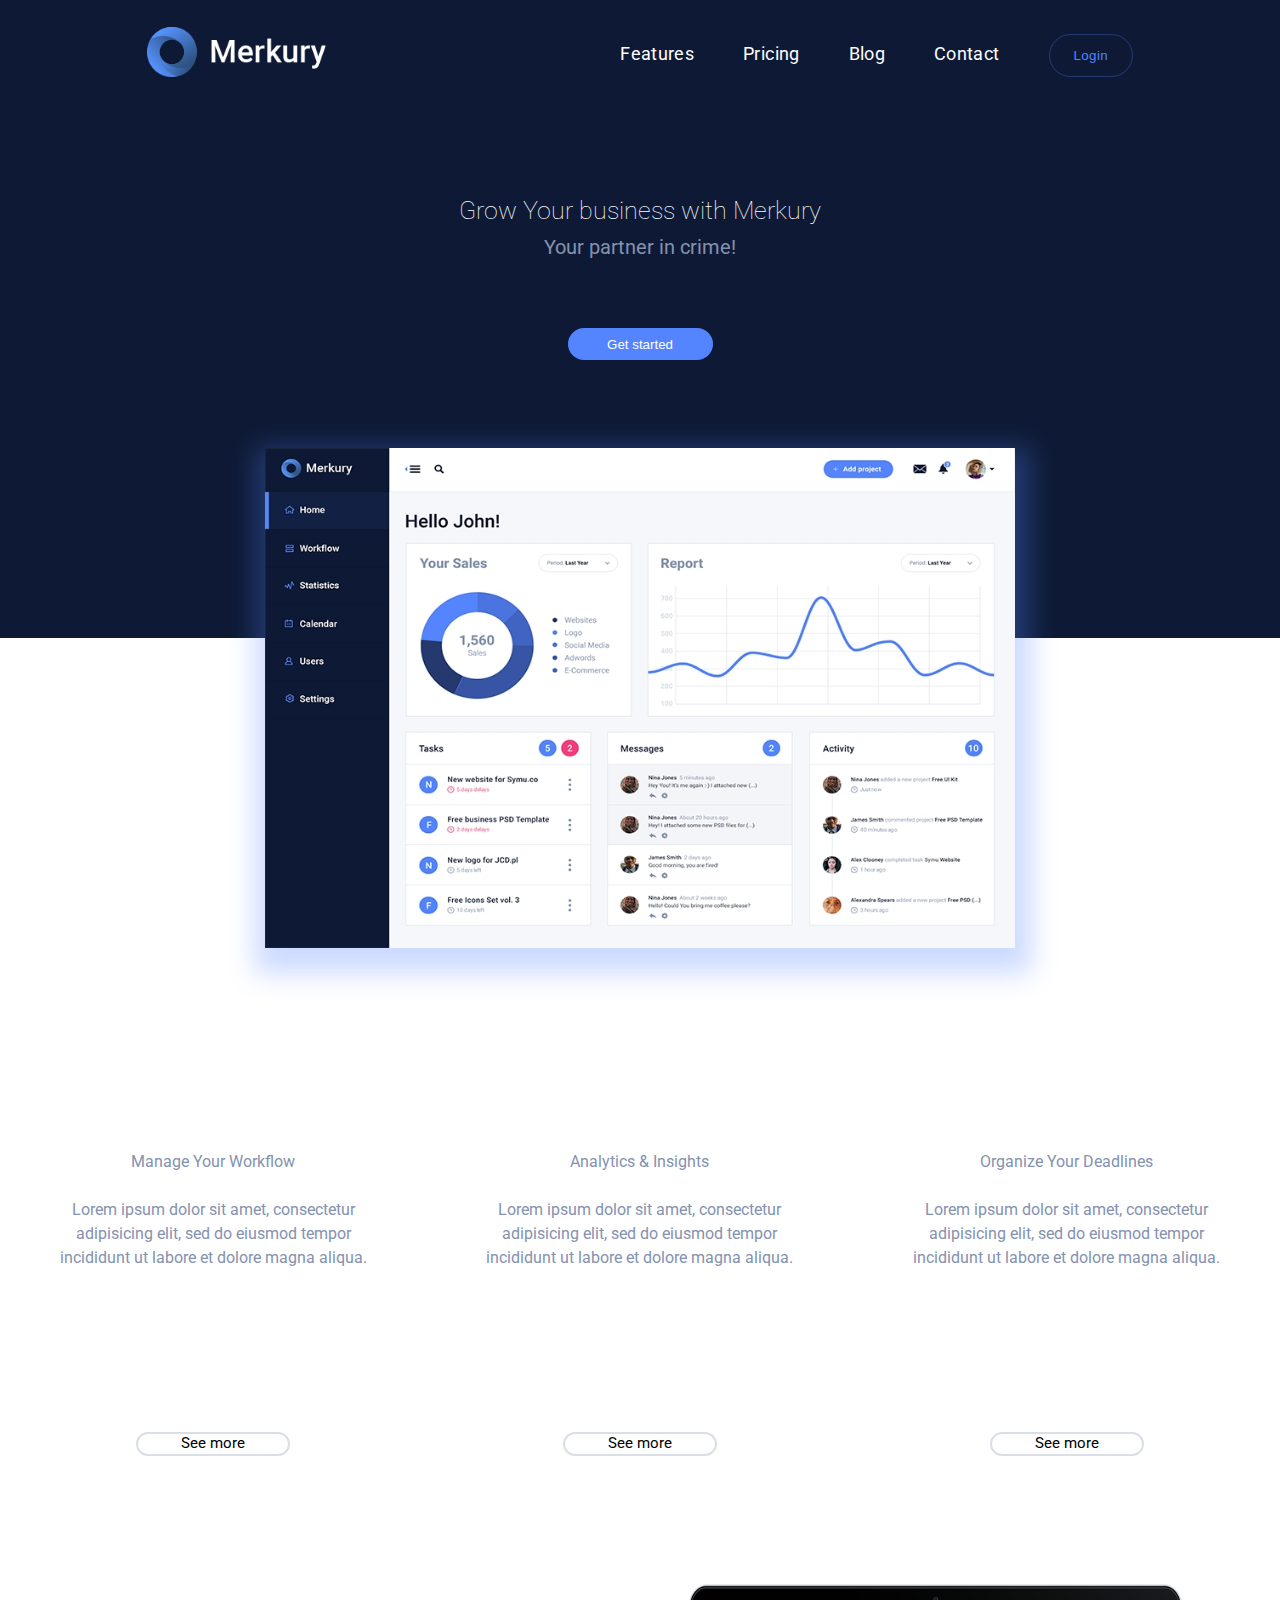
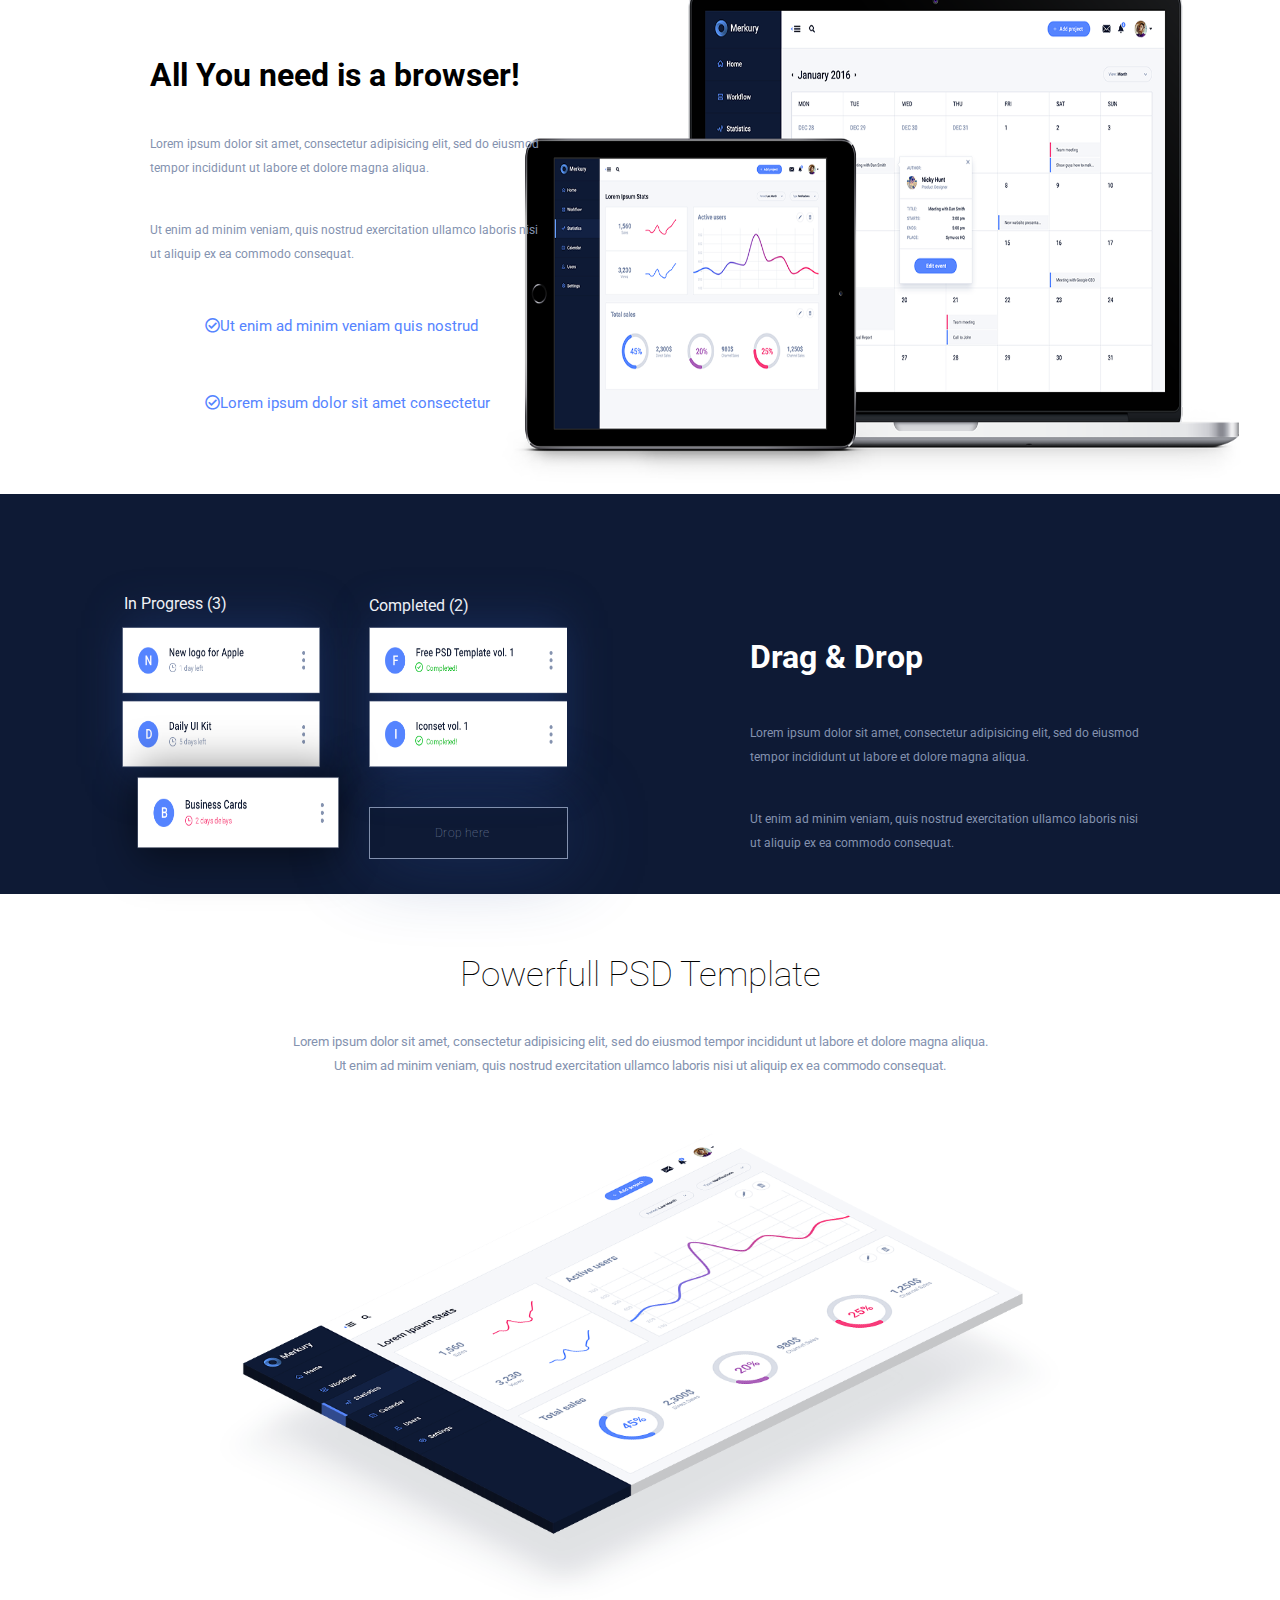
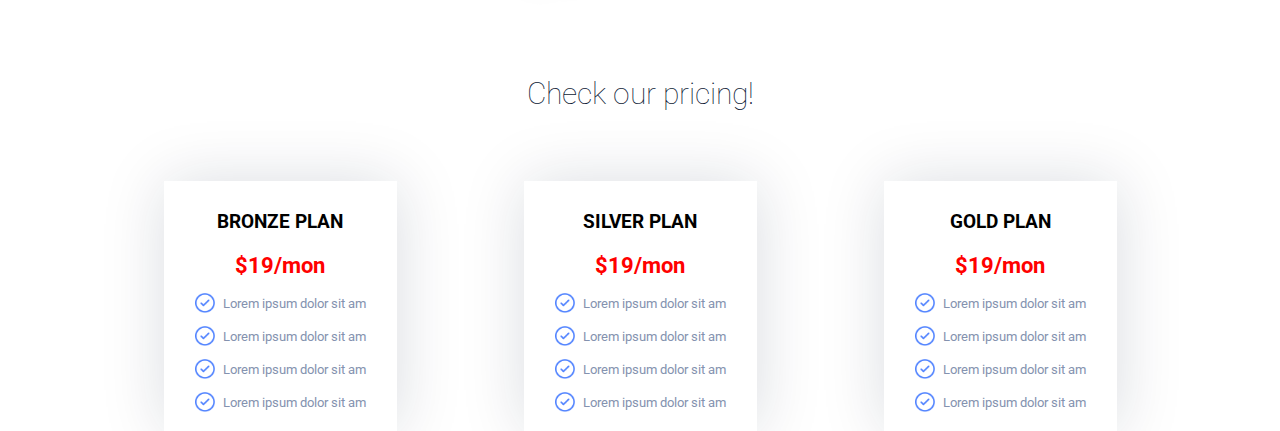
<file: Markuy/finalprojct.html>
<!DOCTYPE html>
<html>

<head>

    <meta charset="UTF-8">
    <meta name="Final" content="the final project">
    <link rel="stylesheet" href="css/all.css">
    <link rel="stylesheet" href="css/style.css">
    <title>final</title>
</head>

<body>


    <header >
        <nav class="navbar">
            <div class="logo">
                <a href=""><img src="./img/Logo.png" alt="logo"></a>
            </div>
            <div class="nav-links">

                <a href="#">Features</a>
                <a href="#">Pricing</a>
                <a href="#">Blog</a>
                <a href="#">Contact</a>
                <button class="login-btn">Login</button>
            </div>

        </nav>
    </header>


    <section class="Grow">
        <p class="Grow-Your">Grow Your business with Merkury</p>
        <p class="Your-partner">Your partner in crime!</p>
        <center> <button class="get-started">Get started</button></center>
        <img src="./img/Merkury - Home kopia.jpg" class="Mrekury" alt="Merkury">
    </section>

    
    <section class="MAO">
        <br><br><br><br><br><br><br><br><br><br><br><br><br><br><br><br>
        <br><br><br><br><br><br><br><br><br><br><br><br><br><br><br>

        <p class="manage"> Manage Your Workflow <br><br>Lorem ipsum dolor sit amet, consectetur <br>adipisicing elit,
            sed
            do eiusmod tempor<br> incididunt ut labore et dolore magna aliqua.</p>
        <p class="Analytics">Analytics & Insights<br><br>Lorem ipsum dolor sit amet, consectetur <br>adipisicing elit,
            sed do eiusmod tempor<br> incididunt ut labore et dolore magna aliqua.</p>
        <p class="Organize">Organize Your Deadlines<br><br>Lorem ipsum dolor sit amet, consectetur <br>adipisicing elit,
            sed do eiusmod tempor<br> incididunt ut labore et dolore magna aliqua.</p>

    </section>
    <section class="Grow2">
        <p class="see">See more</p>
        <p class="see">See more</p>
        <p class="see">See more</p>
    </section>


    <section class="Grow3">
        <div class="browser">
            <h1>All You need is a browser!</h1>
            <br><br>
            <p>Lorem ipsum dolor sit amet, consectetur adipisicing elit, sed do eiusmod<br>
                tempor incididunt ut labore et dolore magna aliqua. </p>
            <br>
            <br>
            <p>Ut enim ad minim veniam, quis nostrud exercitation ullamco laboris nisi<br>
                ut aliquip ex ea commodo consequat. </p>
            <div class="checked">
                <p class="Lorem"><i class="far fa-check-circle"></i>Ut enim ad minim veniam quis nostrud</p>
                <br><br><br>
                <p class="Lorem1"><i class="far fa-check-circle"></i>Lorem ipsum dolor sit amet consectetur</p>



                <img src="./img/Grupa 2.png" class="Grupa" alt="">





    </section>

    <section class="Grow4">
        <p class="progress">In Progress (3)</p>
        <p class="completed">Completed (2)</p>
        <img src="./img/In Progress.png" class="Prog" alt="">
        <img src="./img/Done.png" class="done" alt="">
        <br>
        <img src="./img/Task.png" class="task" alt="">
        <div class="rop">
            <h1 class="Drog">Drag & Drop</h1>
            <p>Lorem ipsum dolor sit amet, consectetur adipisicing elit, sed do eiusmod<br>
                tempor incididunt ut labore et dolore magna aliqua. </p>
            <br>
            <br>
            <p>Ut enim ad minim veniam, quis nostrud exercitation ullamco laboris nisi<br>
                ut aliquip ex ea commodo consequat. </p>
        </div>

        <div class="here">
            <p class="Dr">Drop here</p>
        </div>
    </section>

    <section class="Grow5">

        <center>
            <h1 class="power">Powerfull PSD Template</h1>
            <p>Lorem ipsum dolor sit amet, consectetur adipisicing elit, sed do eiusmod
                tempor incididunt ut labore et dolore magna aliqua. </p>

            <br>

            <p>Ut enim ad minim veniam, quis nostrud exercitation ullamco laboris nisi
                ut aliquip ex ea commodo consequat. </p>

        </center>
    </section>

    <section class="Grow6">
        <center><img src="./img/Screen Mockup.png" class="screen" alt="Screen"></center>
    </section>

    <section class="Grow7">
        <center>
            <h1 class="Check">Check our pricing!</h1>
        </center>
    </section>


    <section class="Grow8">

        <div class="plan">
            <center>
                <h3 class="plan2">BRONZE PLAN</h3>
                <h4 class="mon">$19/mon</h4>
                <p><img src="./img/checked6.png" class="ch">Lorem ipsum dolor sit am</p>
                <p><img src="./img/checked6.png" class="ch">Lorem ipsum dolor sit am</p>
                <p><img src="./img/checked6.png" class="ch">Lorem ipsum dolor sit am</p>
                <p><img src="./img/checked6.png" class="ch">Lorem ipsum dolor sit am</p>
            </center>

        </div>
        <div class="plan">
            <center>
                <h3 class="plan2">SILVER PLAN</h3>

                <h4 class="mon">$19/mon</h4>            
                <p><img src="./img/checked6.png" class="ch">Lorem ipsum dolor sit am</p>
                <p><img src="./img/checked6.png" class="ch">Lorem ipsum dolor sit am</p>
                <p><img src="./img/checked6.png" class="ch">Lorem ipsum dolor sit am</p>
                <p><img src="./img/checked6.png" class="ch">Lorem ipsum dolor sit am</p>

            </center>
        </div>
        <div class="plan">
            <center>
                <h3 class="plan2">GOLD PLAN</h3>
                <h4 class="mon">$19/mon</h4>             
                <p><img src="./img/checked6.png" class="ch">Lorem ipsum dolor sit am</p>
                <p><img src="./img/checked6.png" class="ch">Lorem ipsum dolor sit am</p>
                <p><img src="./img/checked6.png" class="ch">Lorem ipsum dolor sit am</p>
                <p><img src="./img/checked6.png" class="ch">Lorem ipsum dolor sit am</p>
            </center>
        </div>


    </section>
</body>



</html>
</file>
<file: land/css/style.css>
html,
body{
    height: 100%;
    font-size: 1rem;
    font-family: 'Montserrat', sans-serif;

}
.gradient{
    background: rgb(0,97,242);
background: linear-gradient(135deg, rgba(0,97,242,1) 2%, rgba(105,0,199,1) 100%);
}
.page-header{
    margin-top: 4rem;
    font-size: 1.25rem;
    color:white;
}
.feature{
    color:white;

}
.feature ul{
    padding-left: 2rem;
    list-style-type: none;   
}
.feature ul li{
    padding-left: 2rem;
    background-image: url("../img/check.svg");
    background-repeat: no-repeat;
    line-height: 1.5rem;
    margin-bottom:1rem ;
}
.icon{
    color: #fff;
    height: 5rem;
    width: 5rem;
    font-size:1.75rem ; 
    border-radius:100% ;  
    display: inline-flex;
     align-items: center;
     justify-content: center;
}
.gallery{
    background-color: whitesmoke;
}
.gallery img{
    border-radius: 5%;

}
.services{
    color:white;

}
footer {
    color: #fff;
    font-size: 1rem;
    margin: 0;
    padding: 1rem;
  }
  
  a {
    color: #fff;
    text-decoration: none;
  }
</file>
<file: land2/css/style.css>
body {
    background-color: #000;
    color:#fff;
  }
  
  #divider {
    background-color: #eee;
    color:black
  }
  #intro-example {
    background-image: url("../img/intro.jpg");
    height: 400px;
    background-size: cover;
  }
  
  @media (min-width: 576px) {
    #intro-example {
      height: 600px;
    }
  }
  #book{
    background-image: url("../img/book.jpg");
    background-size: cover;
    height: 300px;
  }
  .card {
    border: none;
  }
</file>
<file: cars/css/c2.css>
body{
	background-image: url(../images/in3.svg);
	background-repeat: no-repeat;
		background-size: cover;
			height: 600px;
}
div{
	background-color: white;
	opacity: .8;
	border: 5px solid grey;
	width: 350px;
	height: 400px;
	text-align:center;
	position: relative;
	top:20px;
	bottom: 100px;
	left:100px;
}
</file>
<file: cars/css/car.css>
img{
	border-radius: 50%;
	border:2px;
	border-color: black;
	position: relative;
	width: 150px;
	height: 150px;
	/*bottom:100px;*/
}
input{
	border-radius: 5px;
	background: white;
	color:black;
	width:100px;
}
div{
	background: white;
	opacity: .9;
	border: 5px solid white;
	width: 350px;
	height: 390px;
	text-align:center;
	position: relative;
	top:150px;
	bottom: 100px;
	left:100px;
}
span{
	background:#99ccff;
	width:100px; 
	border-radius: 4px;
}
body{
	background-image: url(../images/c6.jpg);
	background-repeat:no-repeat;
	height: 600px;
	background-size: cover;
}

}
</file>
<file: cars/css/car1.css>
body{
	background-image: url(../images/cu.jpg);
	background-repeat: no-repeat;
		background-size: cover;
			height: 600px;
}
div{
	background-color: #ffffcc;
	opacity: .8;
	border: 5px solid #ffffcc;
	width: 350px;
	height: 250px;
	text-align:center;
	position: relative;
	top:150px;
	bottom: 100px;
	left:100px;
}
</file>
<file: library/li.css>
.d-inline-block{
    margin-left: 20px;
}
.navbar-brand{
    font-family: monospace;
    font-size: 40px;
    font-weight: 200;
    font-style: italic;
}
#dropdownMenuLink{
    background-color: lavenderblush;
    color:black;
}
.btn{
    margin-left: 10px;
}
.ll{
    text-align: right;
    margin-right: 40px;
    color:black;
    margin-top: 100px;
}
.link-dark{
    color:black;
    padding: 10px;
}
.card-group{
    margin-left: 20px;
    align-items: center;
}
.card2{
    width: 350px;
    height: 300px;
    margin-left: 10px;
    align-items: center;
    padding-left: 100px;
}
.card-img-top{
    width: 300px;
    height: 200px;
} 
hr{
    background-color: #cc0000;
     width:3cm;
     height: 1px;
}
.m{
    margin-left: 40px;
    font-size: 30px;
    font-weight: 200;
    font-family: serif;
    color: #cc0000;
    margin-top:20px;
}
h5{
    font-size: 20px;
}
.two{
    background-color: #ff3333;
    width: 100%;
    height: 750px;
    margin-top: 50px;
    margin-right: 0;
}
#talkbubble {
    width: 430px;
    height: 400px;
    background:blanchedalmond;
    position: relative;
    -moz-border-radius: 10px;
    -webkit-border-radius: 10px;
    border-radius: 10px;
    font-size: 25px;
    position:static;
    margin-left: 100px;
    font-family:cursive;
  }
  #talkbubble:before {
    content: "";
   
    right: 100%;
    top: 26px;
    width: 0;
    height: 0;
    border-top: 13px solid transparent;
    border-right: 26px solid blanchedalmond;
    border-bottom: 13px solid transparent;
  }
.b1{
    margin-left: -90px;
    margin-top: 90px;
    margin-right: 200px;
}
.da{
    left: 10px;
    padding-left: 20px;
    padding-top: 60px;

}
.row{
    padding-top: 50px;
}
#talkbu {
    width: 430px;
    height: 400px;
    background:blanchedalmond;
    position: relative;
    -moz-border-radius: 10px;
    -webkit-border-radius: 10px;
    border-radius: 10px;
    font-size: 25px;
    position:static;
    margin-left: 100px;
    font-family:cursive;
    margin-right: -30px;
    margin-left: -60px;
  }
  #talkbu:before {
    content: "";
    right: 100%;
    top: 26px;
    width: 0;
    height: 0;
    border-top: 13px solid transparent;
    border-right: 26px solid blanchedalmond;
    border-bottom: 13px solid transparent;
  }
  .b2{
      margin-left:300px;
      margin-bottom: 1000px;
      margin-top: -225px;
      }
.row2{
    margin-top: 20px;
    margin-left: 300px;
}
</file>
<file: Markuy/css/style.css>
@import url("https://fonts.googleapis.com/css2?family=Roboto&display=swap" );
*{
    padding: 0;
    margin: 0 auto;
}
body{

    font-family: 'Roboto', sans-serif;

}
header .navbar{
display: flex;
align-items: center;
background-color: #0e1a35;
flex-wrap: wrap;
}
.navbar .logo img{
    height: 50px;
    
    }
    .navbar .nav-links a{
      text-decoration: none;
      font-size: 18px;
      line-height: 6;
      letter-spacing: 0.36px;
      color: white;
      padding-right: 45px;
    }
    .navbar .nav-links a:hover{

        color: #5584ff;
    }
.navbar .nav-links .login-btn{

    border-radius: 24px;
    border: solid 1px rgba(85, 132, 255, 0.3);
    background-color: rgba(85, 132, 255,0);
    letter-spacing: 0.36px;
    padding: 13px 24px;
    color: #5584ff;;

    }
    .Grow{
        background-color: #0e1a35;
        height: 530px;
        margin-bottom: 200px;
    }
    .Grow .Grow-Your{
        width: 1132.6px;
        height: 35px;
        font-family: Roboto;
        font-size: 25px;
        font-weight: 100;       
        line-height: 0.24;     
        text-align: center;
        color: #ffffff;
        padding-top: 100px;

    }
    .Grow .Your-partner{
        width: 439px;
        height: 85px;
        font-family: Roboto;
        font-size: 20px;      
        line-height: 0.4;      
        text-align: center;
        color: #8492af;
    }
.Grow .get-started  {

    color: white;
    width: 145px;
    height: 32px;
    border-radius: 24px;
    background-color: #5584ff;
    border: solid 1px rgba(85, 132, 255, 0.3);
    transition: all 0.4s;
    
}




.Grow .Mrekury{
    width: 750px;
    height: 500px;
    display: block;
    margin-left: auto;
    margin-right: auto;
    position: relative;  
    bottom: -88px;
    box-shadow:  3px 12px 25px 13px rgba(85, 132, 255, 0.3);
}
.MAO{
    display: flex;
    font-family: Roboto;
    align-items: center;
    text-align: center;
    line-height: 1.5;
    color: #8492af;   
    flex-wrap: wrap;
}
.Grow2{
    display: flex;
    align-items: center;
    text-align: center;
    margin-top: -150px;
    font-size: 15px;   
}
.Grow2 .see{

 width: 150px;
 height: 20px;
 border-radius: 24px;
 border: solid 2px rgba(132, 146, 175, 0.3);
 background-color: var(--dodger-blue-0);
 flex-wrap: wrap;
}
.Grow3{
padding-top: 200px;
padding-left: 150px;
}
.Grow3 .browser .Lorem{ 
    font-family: Roboto;
    font-size: 15px;
    line-height: 1.36;
    text-align: left;
    color: #5584ff;
    padding-left: 45px;
}
.Grow3 .browser .Lorem1{ 
    font-family: Roboto;
    font-size: 15px;
    line-height: 1.36;
    text-align: left;
    color: #5584ff;
    padding-left: 45px;
}
.Grupa{
    float: right;
    width: 739px;
    height: 500px;
    padding-top: -8px;
    margin-top: -430px;
    margin-right: 39px;
}
 .Grow3 .browser .checked{
padding-top: 50px;
padding-left: 10px;
 }
 .Grow3 .browser p { 
    font-size: 12px;
    line-height: 2;
    color: #8492af;
 }
 .Grow4{
    width: 1340px;
    height:400px;
    background-color: #0e1a35;
    /* display: flex; */
 }
 .Grow4 .progress{
     padding-top: 100px;
     padding-left: 124px;
     padding-right: 813px;
    margin-right: 30px;
     color: #ffffff;
     margin-top: 80px;
 }
 .Grow4 .completed{
    padding-top: 100px;
    padding-left: 369px;
    margin-top: -17px;
    padding-top: 0px;
    margin-bottom: -68px;
    color: #ffffff;
}
.Grow4 .Prog{
    height: 300px;
    width: 320px;
    padding-left: 61px;
    padding-right: -3px;
    margin-right: -77px;
    padding-bottom: 0px;
}
 .Grow4 .done{ 
        height: 300px;
        width: 320px;     
 }
 .Grow4 .task{
    height: 233px;
    width: 320px;
    margin-top: -155px;
    padding-left: 78px;
 }
 .Grow4 .Drog{
    color: #ffffff;
    font-family: Roboto;
    line-height: 4;
 }
 .Grow4 .rop p{
    font-size: 12px;
    line-height: 2;
    color: #8492af;
 }
 .Grow4 .rop{
    padding-left: 750px;
    padding-bottom: 70px;
    margin-top: -340px;
 }
 .Grow4 .here{
    width: 197.3px;
    height: 50.3px;
    margin-left: 369px;
    margin-top: -118px;
    box-shadow: 0 0 80px 0 rgba(39, 71, 144, 0.46);
    border: solid 1px #8492af;
    background-color: rgba(255, 255, 255, 0);
 }
 .Grow4 .here p{
    width: 67px;
    height: 27px;
    text-shadow: 0 0 80px rgba(39, 71, 144, 0.46);
    font-family: Roboto;
    font-size: 12px;
    font-weight: 100;
    margin-top: 16px;
    line-height: 1.5;
    letter-spacing: 0.2px;
    text-align: left;
    color: #8492af;
 }
 .Grow5 .power{
    height: 80px;
    font-family: Roboto;
    font-size: 35px;
    font-weight: 100;
    margin-top: 60px;
 }
 .Grow5  p{
    height: 5px;
    font-size: 13px;
    color: #8492af;
 }
 .Grow6 .screen{
    padding-top: 70px;
    height: 472px;
    width: 840px;
 }
 .Grow7 .Check{
    padding-top: 67px;
    font-family: Roboto;
    font-size: 30px;
    font-weight: 100;
    color: #0e1a35;
 }
 .Grow8 {
    display: flex;
    align-items: center;
    margin-left: 100px;
    margin-right: 100px;
    margin-top: 70px;
 }
 .Grow8 .plan{
    width: 233px;
    height: 250px;
    box-shadow: 0.8px 0.6px 60px 0 rgba(14, 26, 53, 0.15);
    background-color: #ffffff;
 }
 .Grow8 .plan .plan2{
padding-top: 30px;
padding-bottom: 20px;
 }
 .Grow8 .plan .mon{
    padding-bottom: 15px;
    font-size: 22px;
    color: red;
 }
 .Grow8 .plan p{
    padding-bottom: 15px;
    font-size: 13px;
    text-shadow: 0.8px 0.6px 60px rgba(14, 26, 53, 0.15);
    font-family: Roboto;  
    color: #8492af;
    
     }
     .Grow8 .ch{
    padding-right: 8px;
    padding-top: 0px;
    padding-bottom: -6px;
    height: 20px;
    margin-bottom: -5px;
     }
</file>
